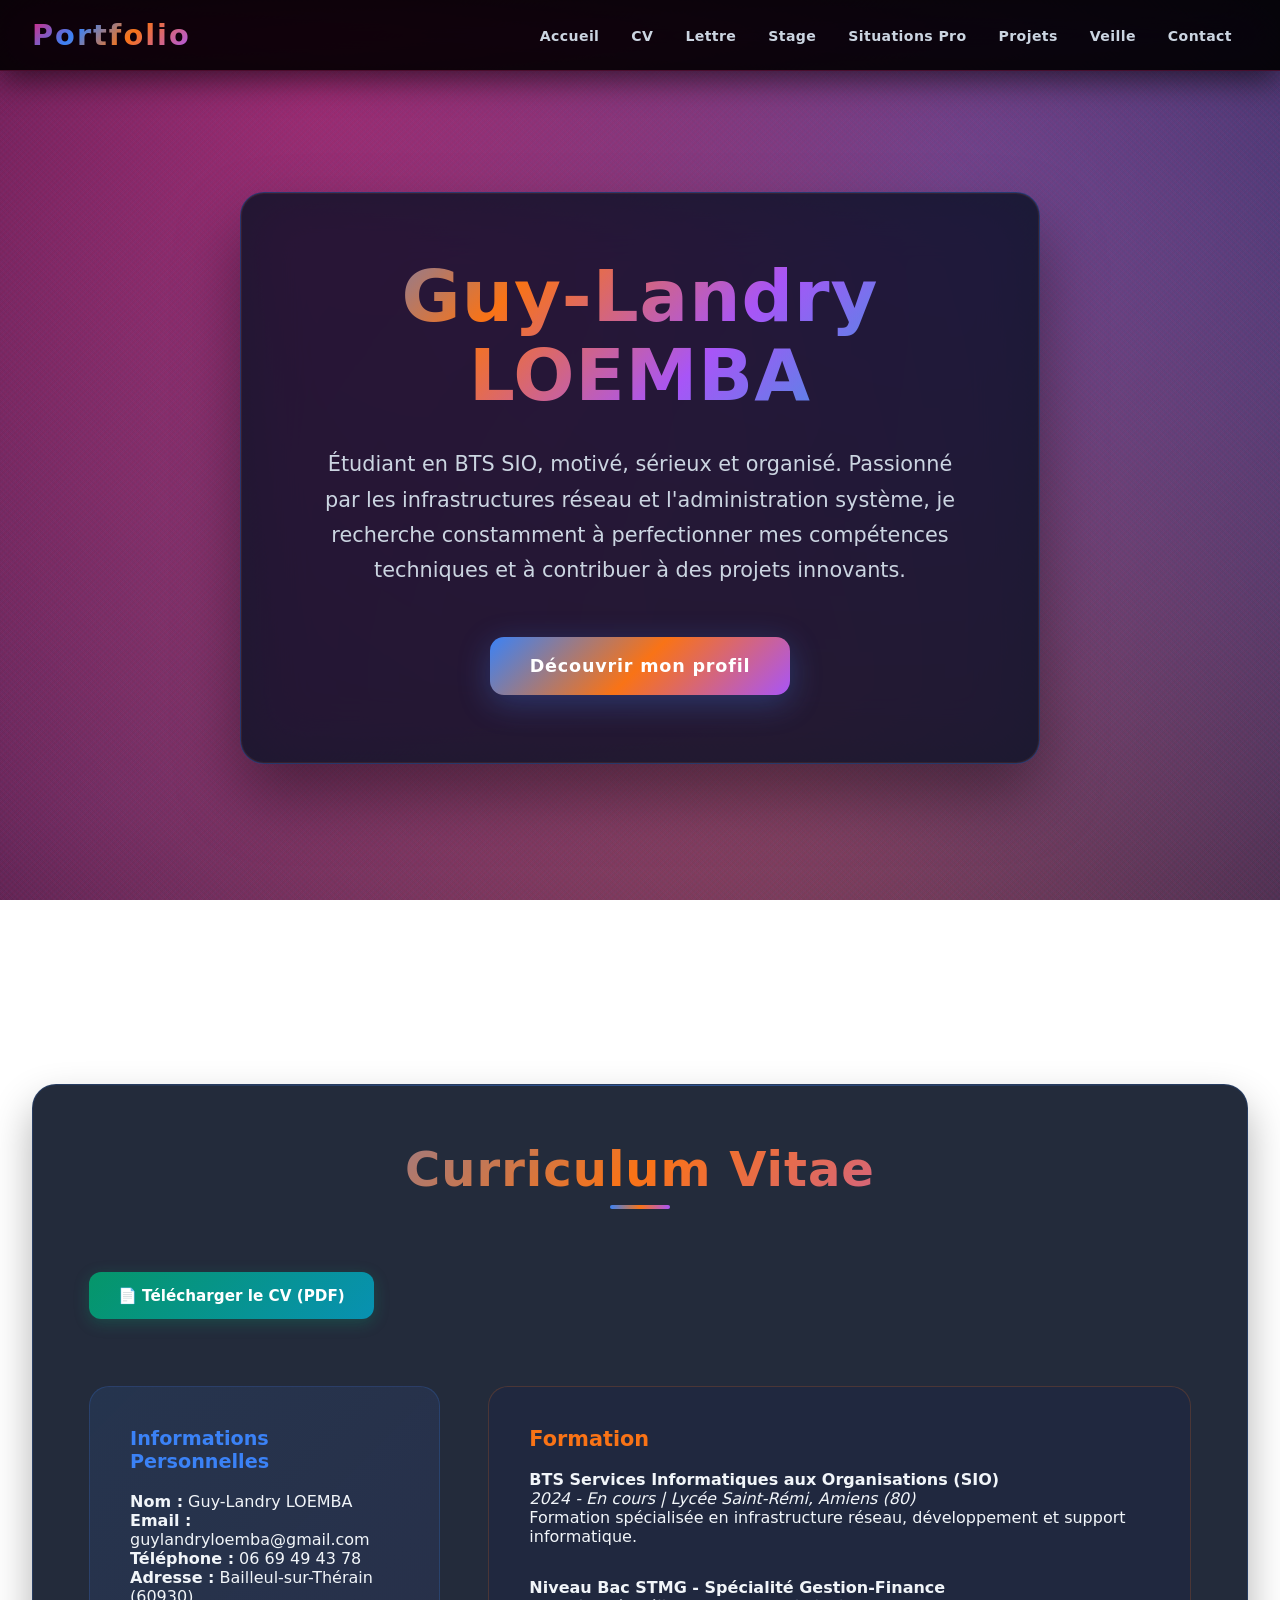
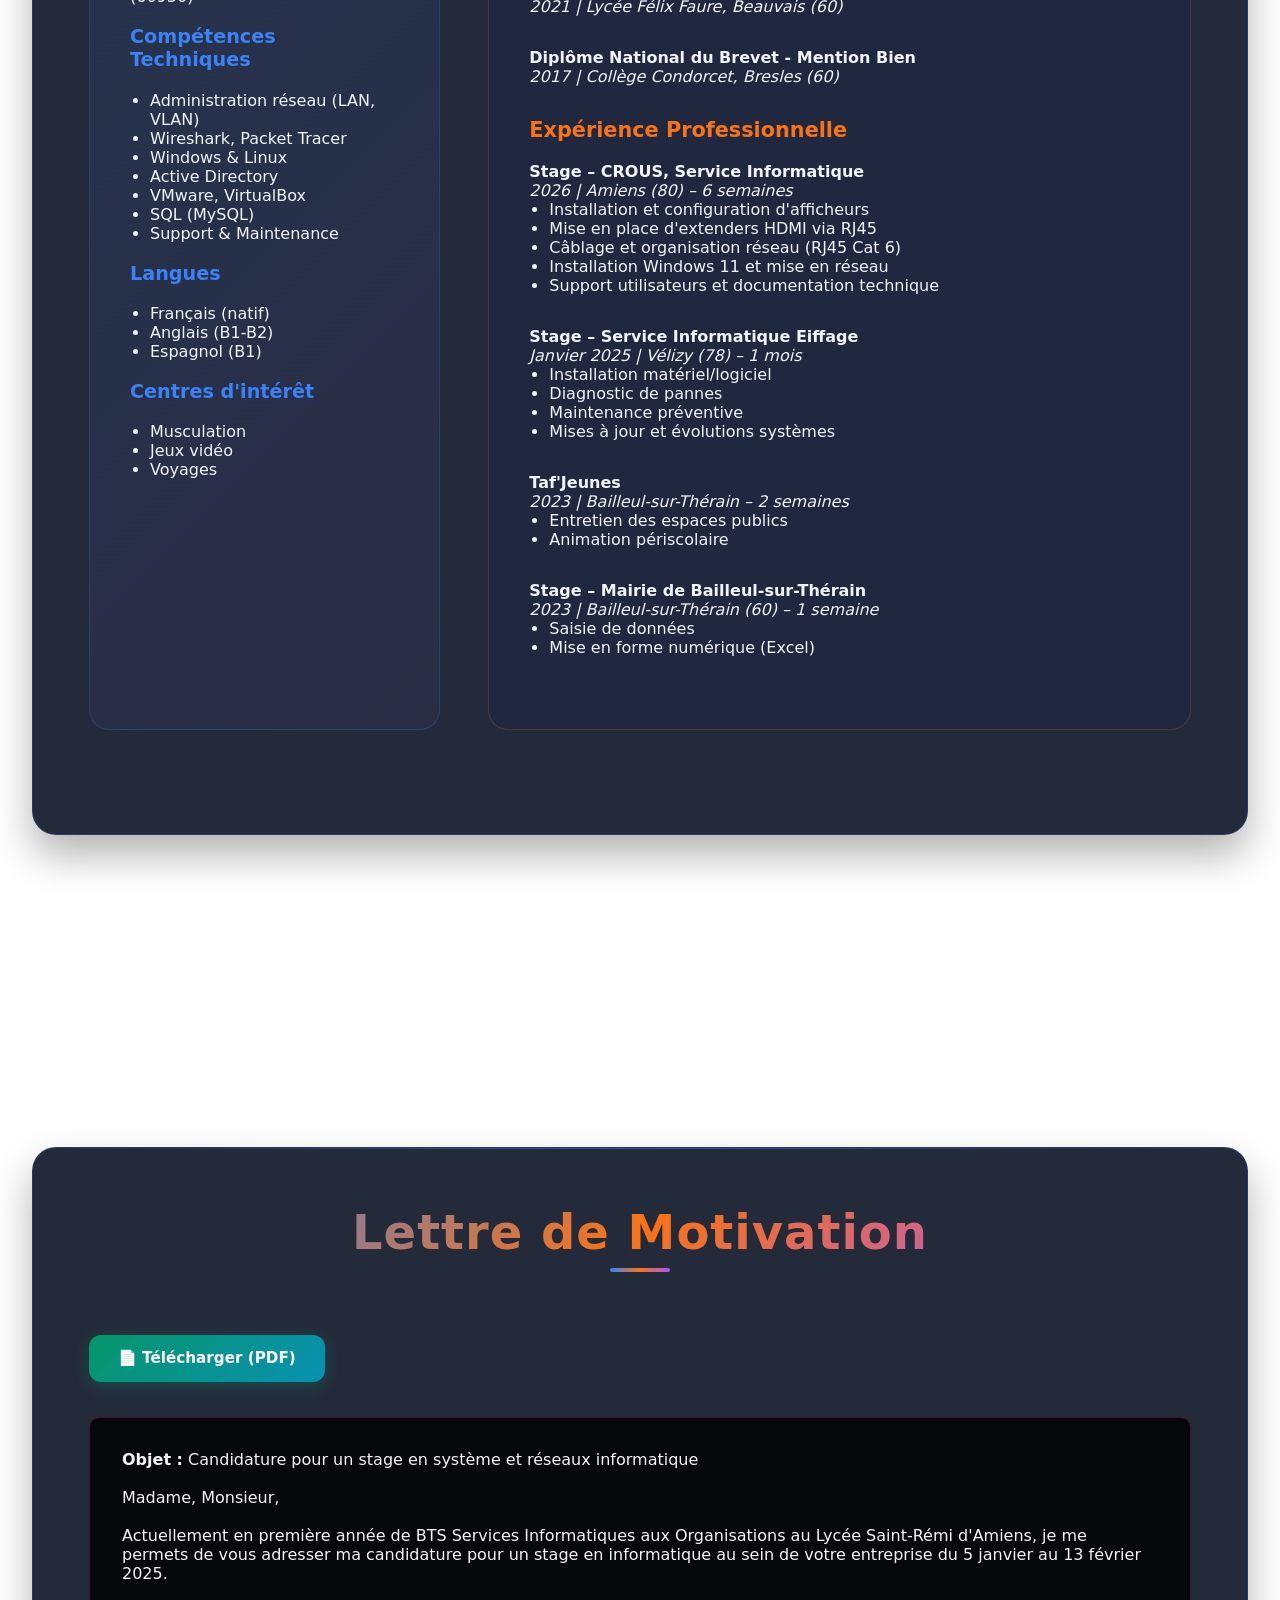
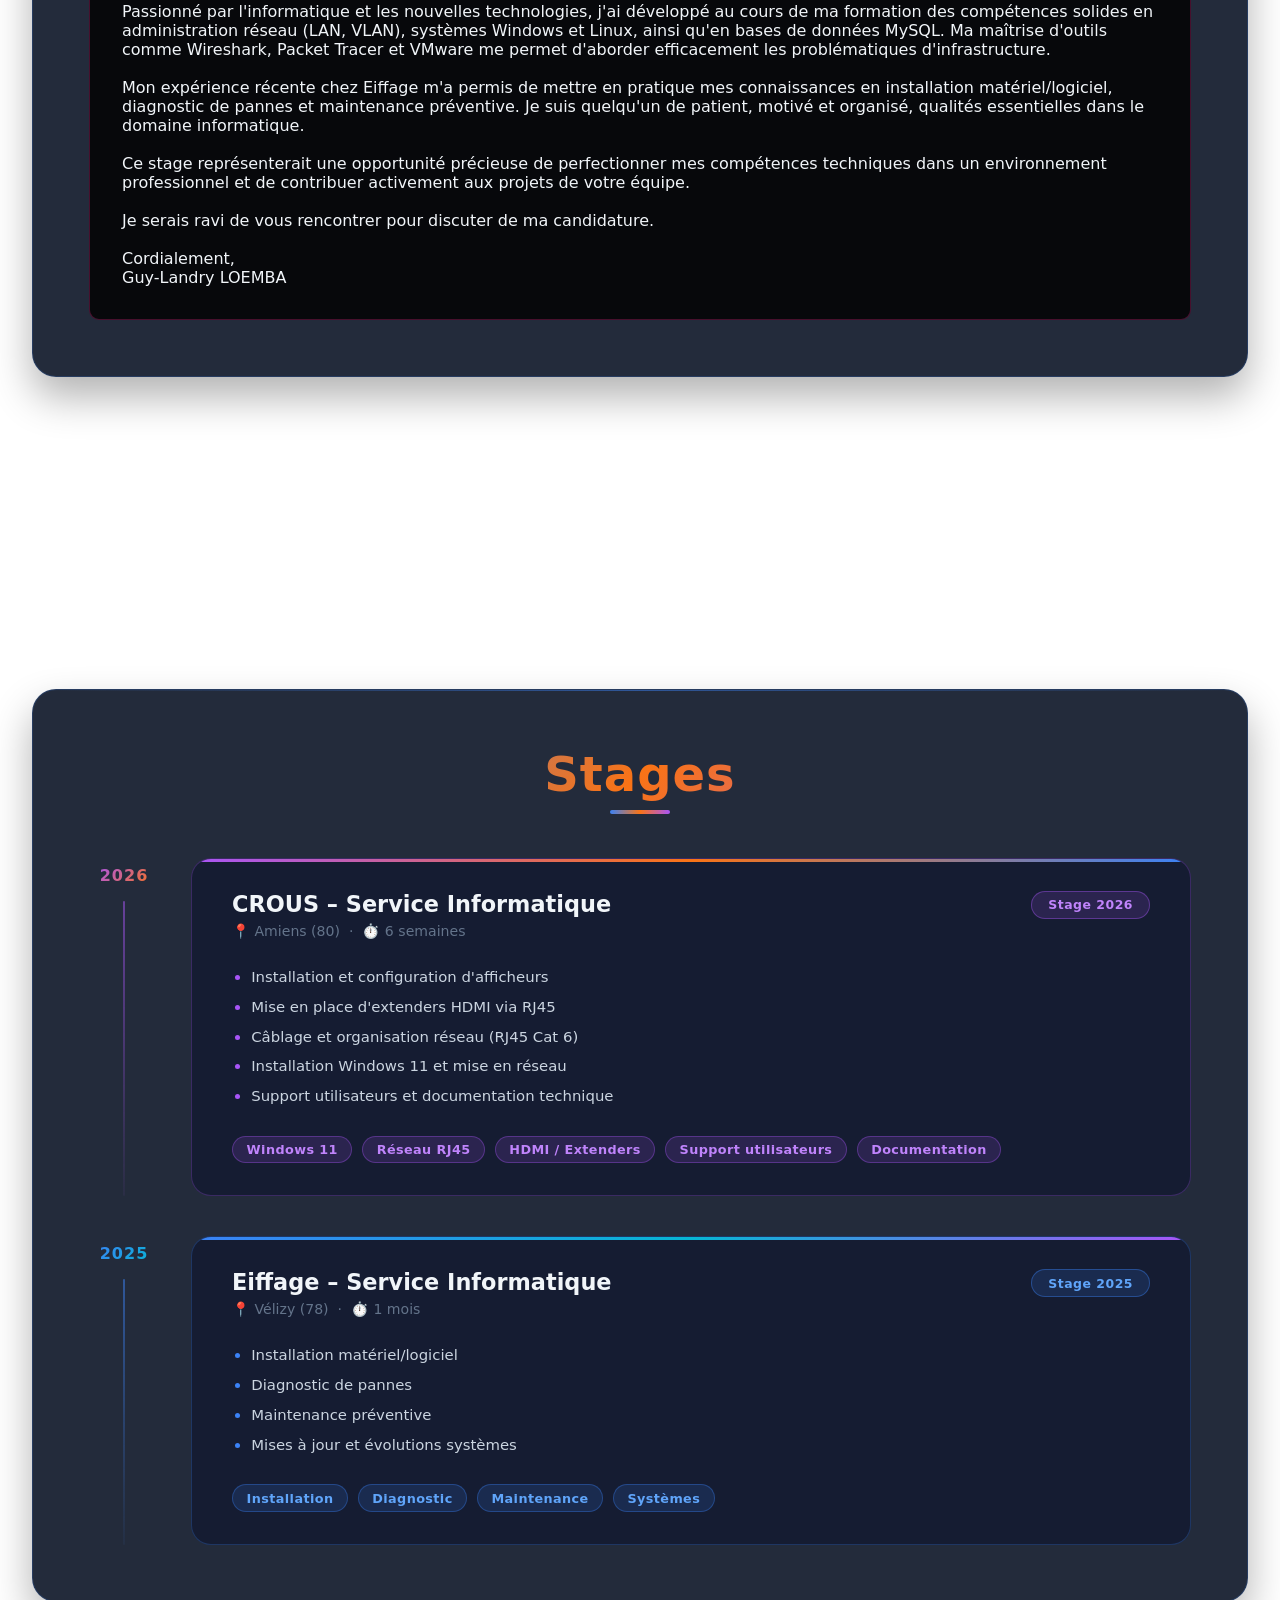
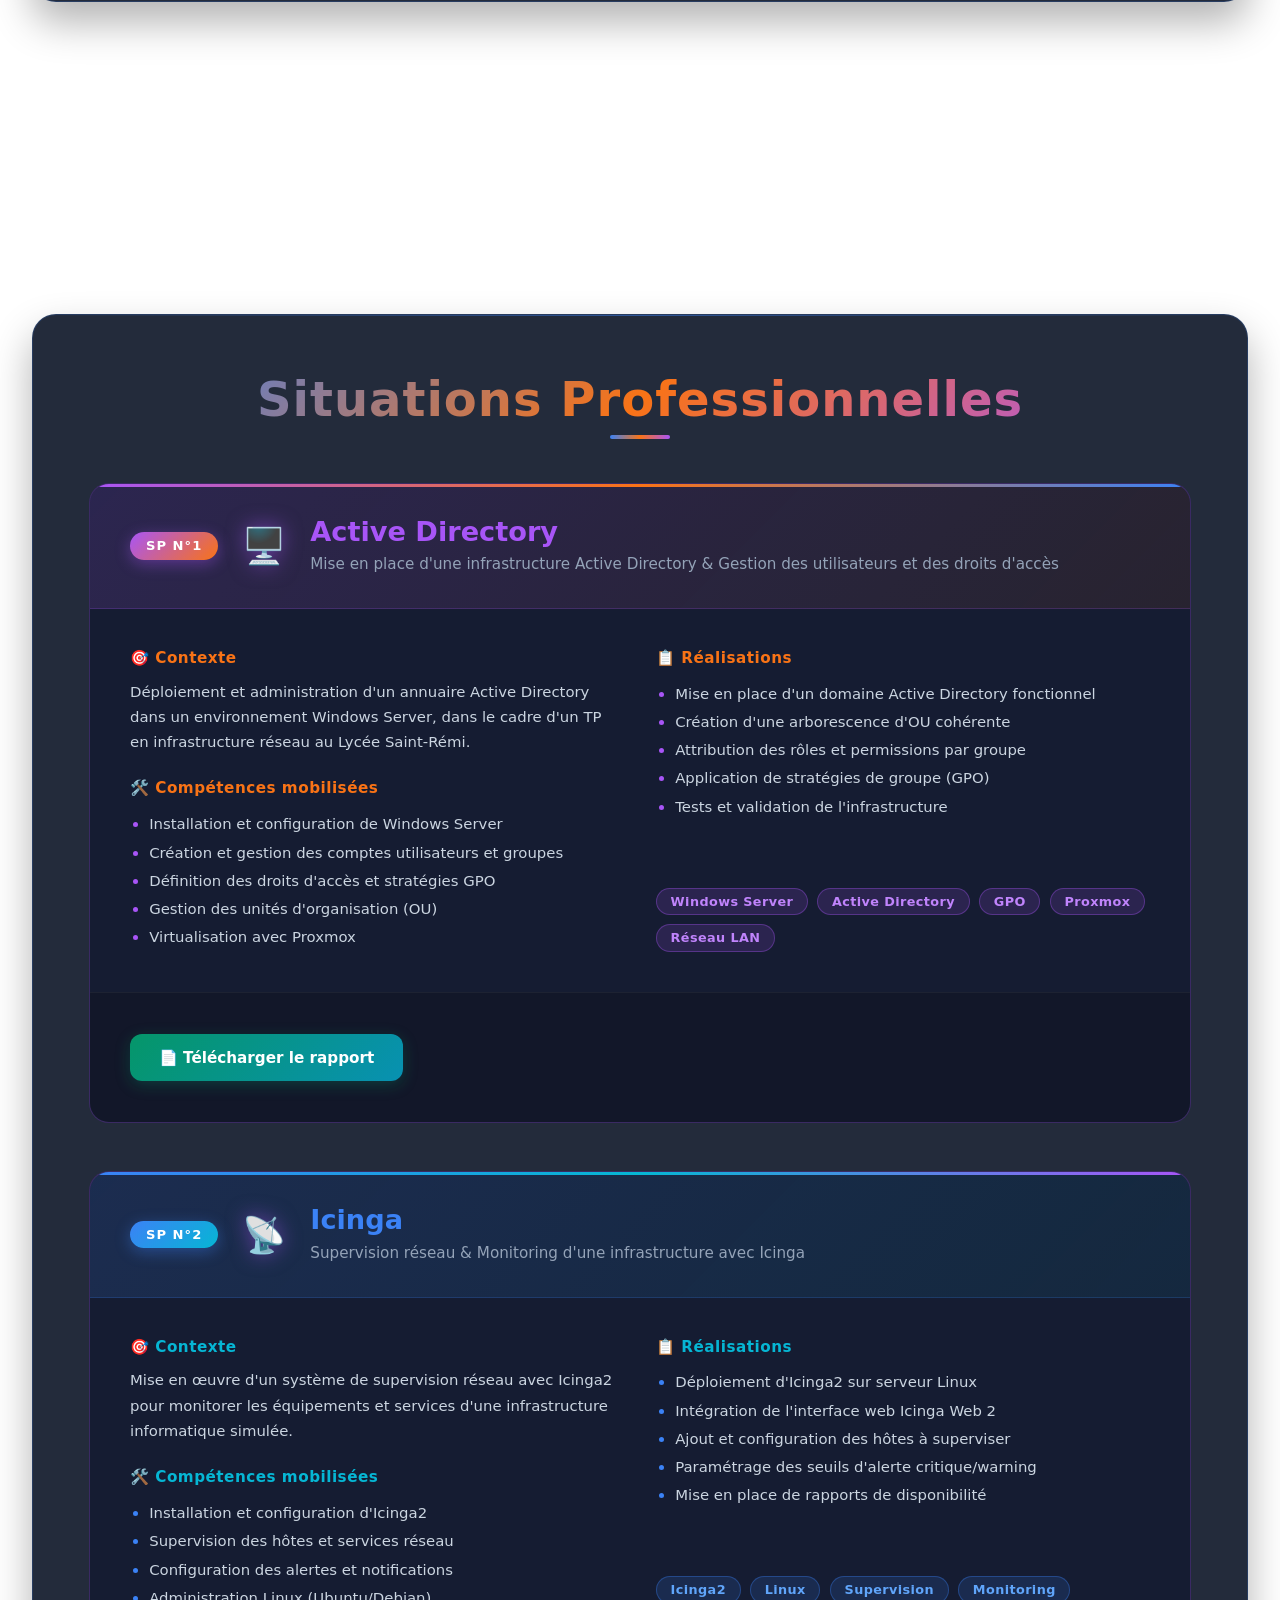
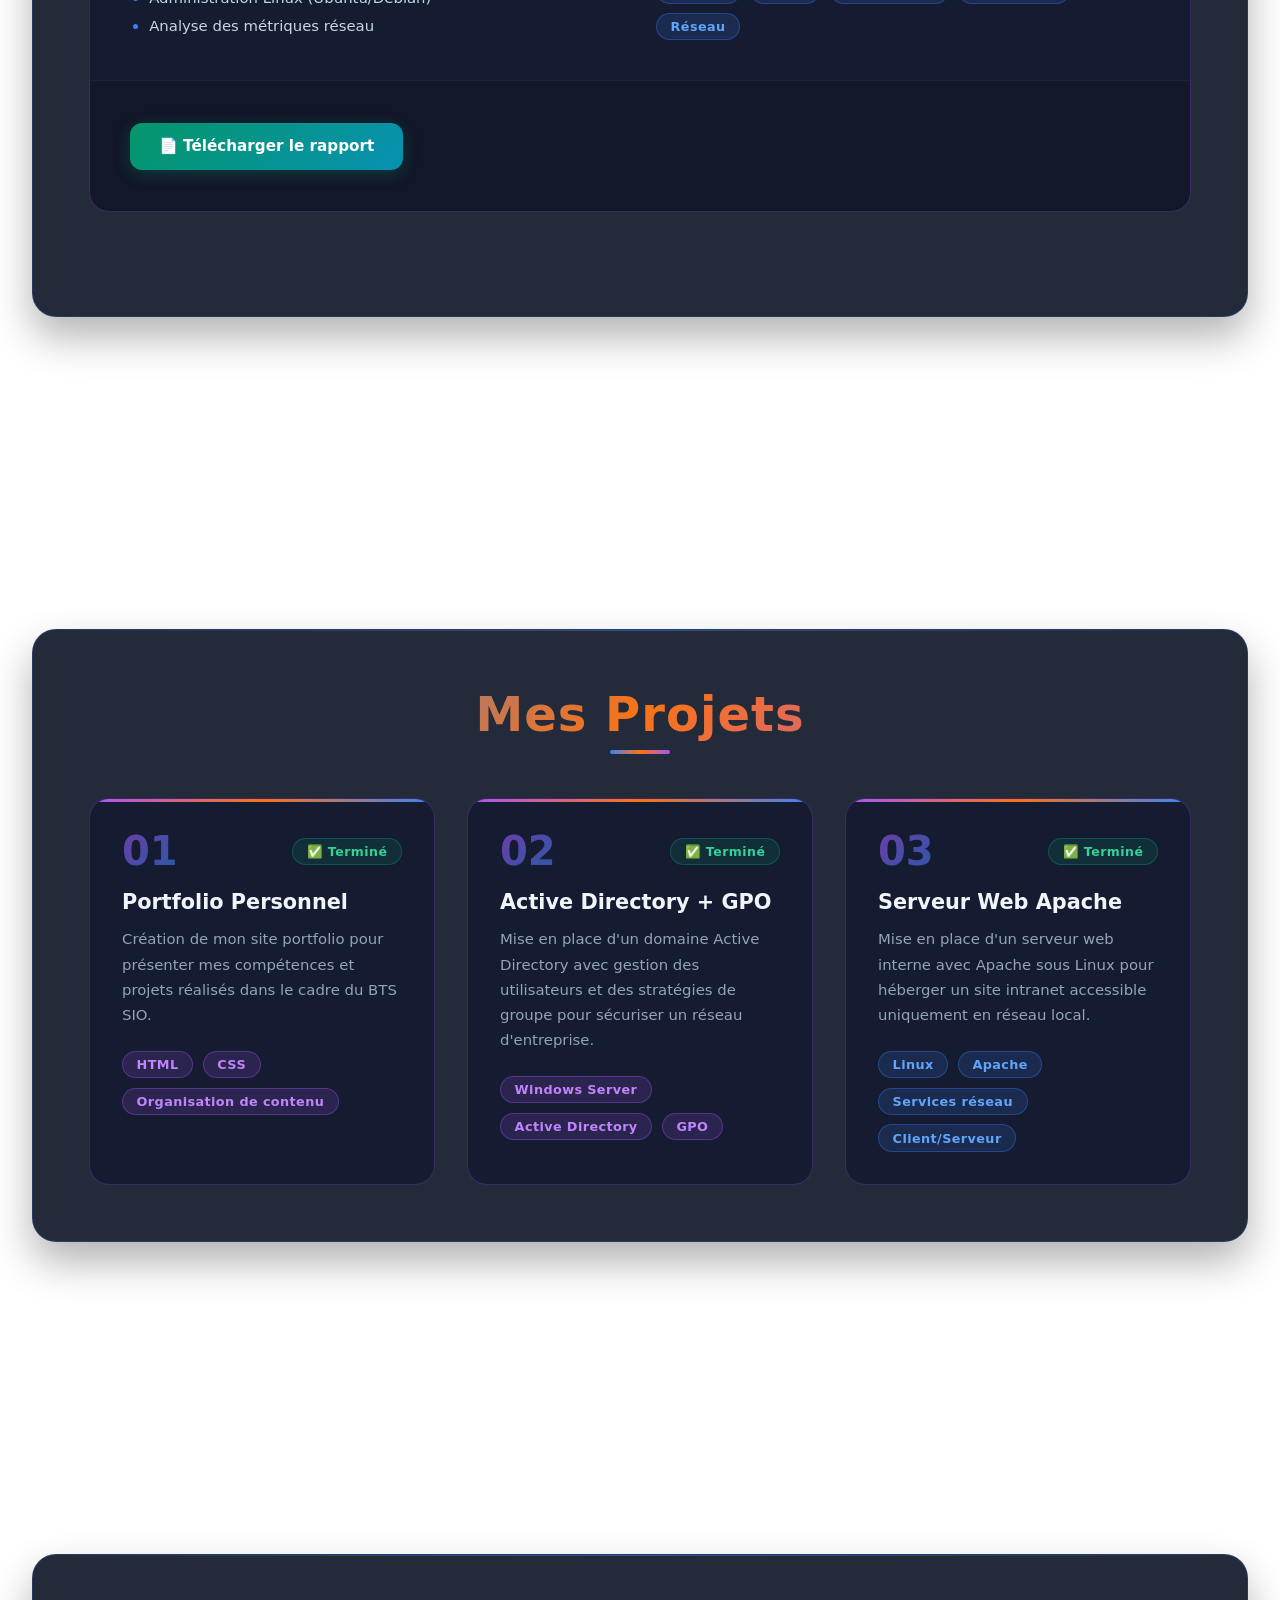
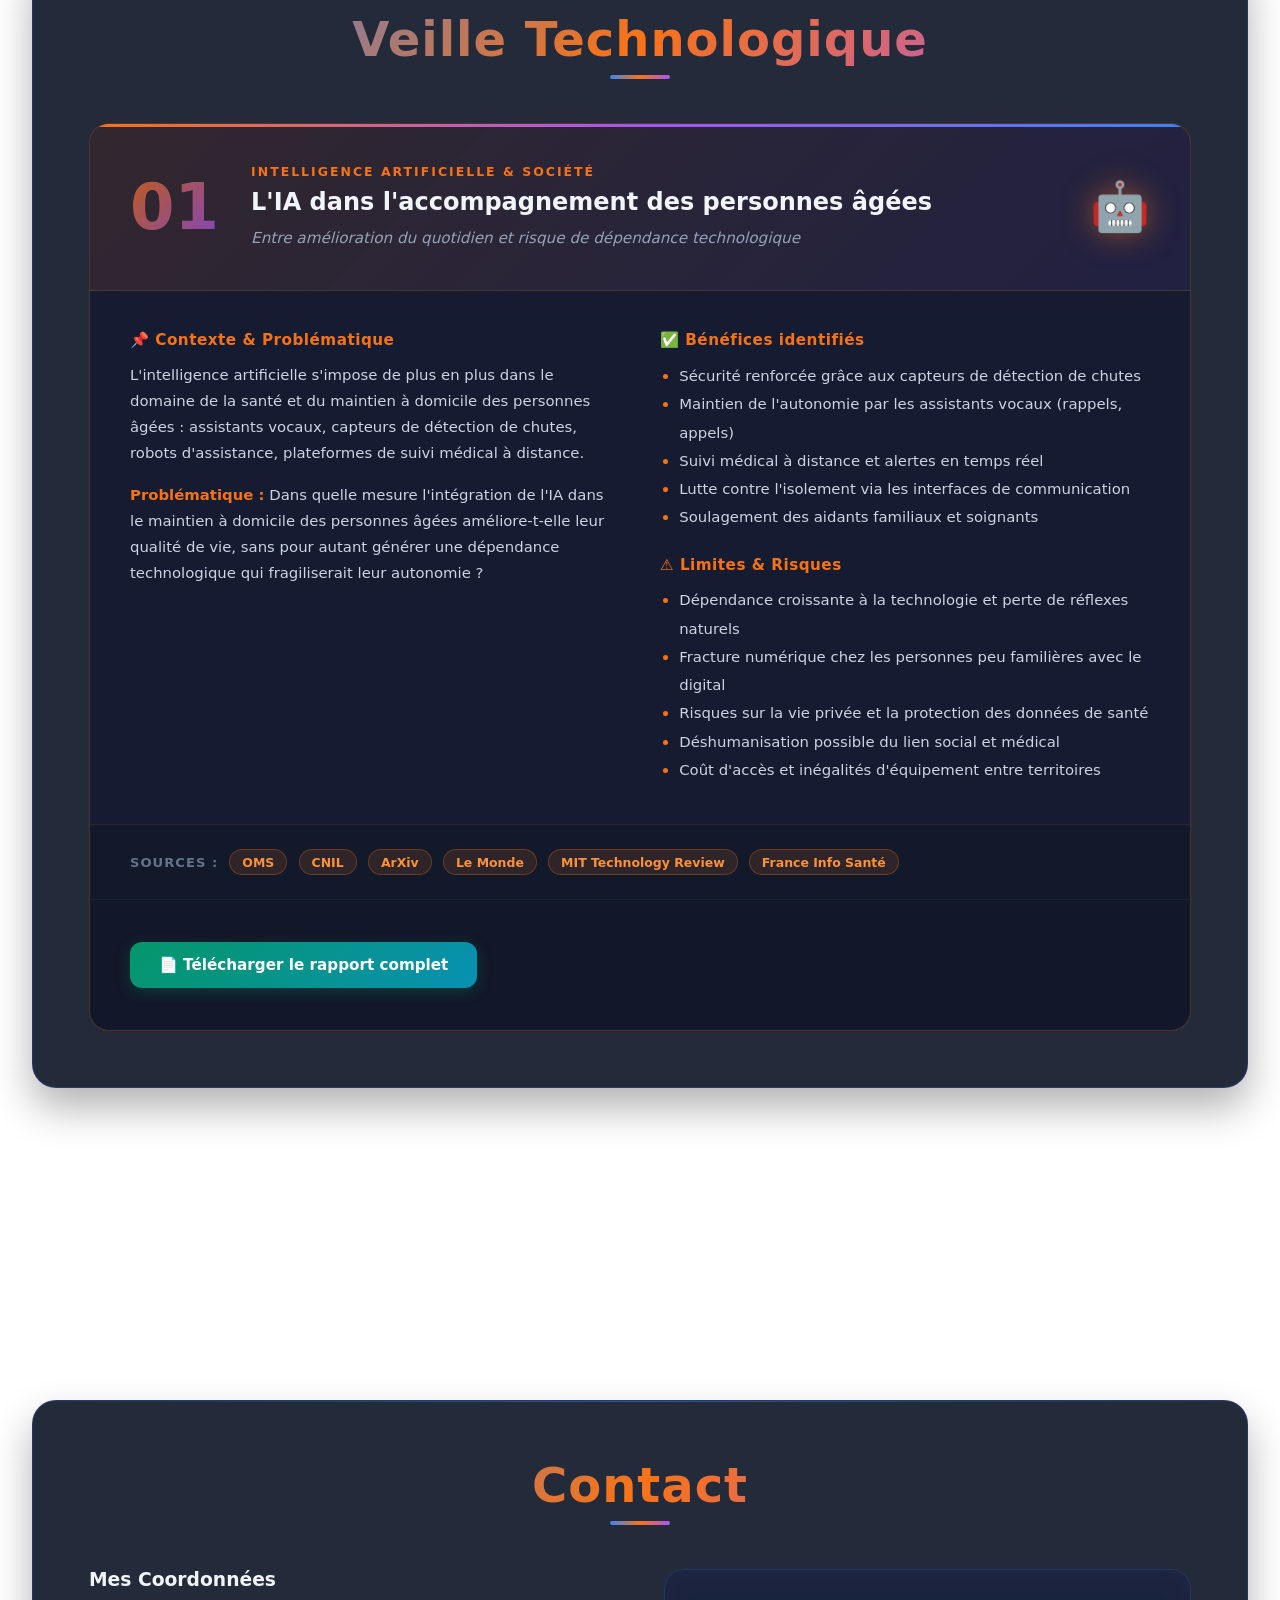
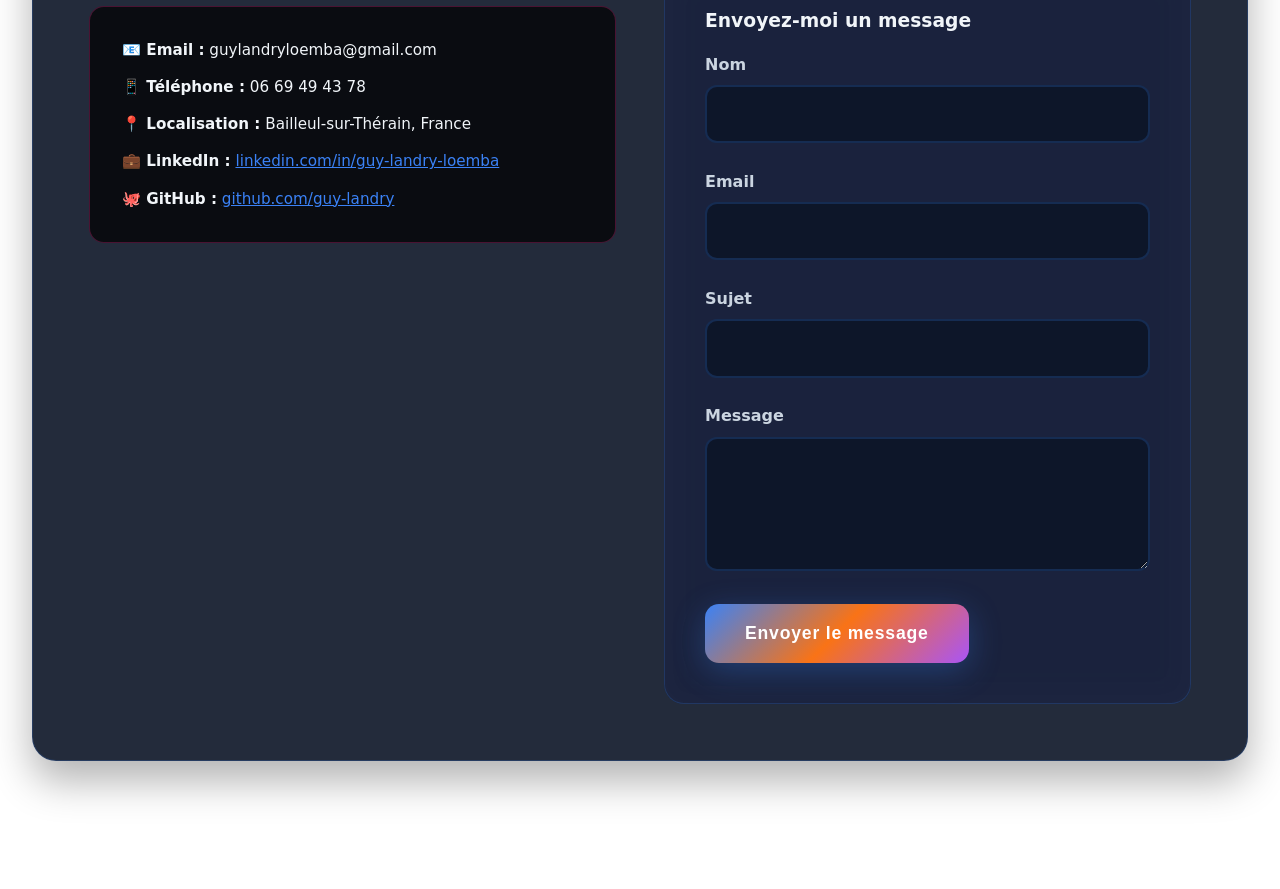
<file: index.html>
<!DOCTYPE html>
<html lang="fr">
<head>
   <meta charset="UTF-8">
   <meta name="viewport" content="width=device-width, initial-scale=1.0">
   <title>Portfolio - Guy-Landry LOEMBA</title>
   <link rel="stylesheet" href="portfolio.css">
</head>
<body>
   <div class="snowfall" id="snowfall"></div>

   <header>
       <nav>
           <div class="logo">Portfolio</div>
           <ul class="nav-links">
               <li><a href="#accueil">Accueil</a></li>
               <li><a href="#cv">CV</a></li>
               <li><a href="#lettre">Lettre</a></li>
               <li><a href="#stage">Stage</a></li>
               <li><a href="#situations">Situations Pro</a></li>
               <li><a href="#projets">Projets</a></li>
               <li><a href="#veille">Veille</a></li>
               <li><a href="#contact">Contact</a></li>
           </ul>
           <div class="mobile-menu" id="mobileMenuBtn">
               <span></span><span></span><span></span>
           </div>
       </nav>
       <ul class="nav-mobile" id="navMobile">
           <li><a href="#accueil">Accueil</a></li>
           <li><a href="#cv">CV</a></li>
           <li><a href="#lettre">Lettre</a></li>
           <li><a href="#stage">Stage</a></li>
           <li><a href="#situations">Situations Pro</a></li>
           <li><a href="#projets">Projets</a></li>
           <li><a href="#veille">Veille</a></li>
           <li><a href="#contact">Contact</a></li>
       </ul>
   </header>

   <!-- ACCUEIL -->
   <section id="accueil" class="section">
       <div class="container">
           <div class="hero-content">
               <h1 class="hero-title">Guy-Landry LOEMBA</h1>
               <p class="hero-subtitle">
                   Étudiant en BTS SIO, motivé, sérieux et organisé. Passionné par les infrastructures réseau
                   et l'administration système, je recherche constamment à perfectionner mes compétences techniques
                   et à contribuer à des projets innovants.
               </p>
               <a href="#cv" class="cta-button">Découvrir mon profil</a>
           </div>
       </div>
   </section>

   <!-- CV -->
   <section id="cv" class="section">
       <div class="container">
           <div class="content-section">
               <h2 class="section-title">Curriculum Vitae</h2>
               <a href="images_portfolio/cv Guy-Landry Loemba alternance.pdf" class="download-btn" target="_blank" rel="noopener">📄 Télécharger le CV (PDF)</a>
               <div class="cv-grid">
                   <div class="cv-sidebar">
                       <h3>Informations Personnelles</h3>
                       <p><strong>Nom :</strong> Guy-Landry LOEMBA</p>
                       <p><strong>Email :</strong> guylandryloemba@gmail.com</p>
                       <p><strong>Téléphone :</strong> 06 69 49 43 78</p>
                       <p><strong>Adresse :</strong> Bailleul-sur-Thérain (60930)</p>
                       <br>
                       <h3>Compétences Techniques</h3>
                       <ul style="padding-left:20px">
                           <li>Administration réseau (LAN, VLAN)</li>
                           <li>Wireshark, Packet Tracer</li>
                           <li>Windows & Linux</li>
                           <li>Active Directory</li>
                           <li>VMware, VirtualBox</li>
                           <li>SQL (MySQL)</li>
                           <li>Support & Maintenance</li>
                       </ul>
                       <br>
                       <h3>Langues</h3>
                       <ul style="padding-left:20px">
                           <li>Français (natif)</li>
                           <li>Anglais (B1-B2)</li>
                           <li>Espagnol (B1)</li>
                       </ul>
                       <br>
                       <h3>Centres d'intérêt</h3>
                       <ul style="padding-left:20px">
                           <li>Musculation</li>
                           <li>Jeux vidéo</li>
                           <li>Voyages</li>
                       </ul>
                   </div>
                   <div class="cv-main">
                       <h3>Formation</h3>
                       <div style="margin-bottom:2rem">
                           <h4>BTS Services Informatiques aux Organisations (SIO)</h4>
                           <p><em>2024 - En cours | Lycée Saint-Rémi, Amiens (80)</em></p>
                           <p>Formation spécialisée en infrastructure réseau, développement et support informatique.</p>
                       </div>
                       <div style="margin-bottom:2rem">
                           <h4>Niveau Bac STMG - Spécialité Gestion-Finance</h4>
                           <p><em>2021 | Lycée Félix Faure, Beauvais (60)</em></p>
                       </div>
                       <div style="margin-bottom:2rem">
                           <h4>Diplôme National du Brevet - Mention Bien</h4>
                           <p><em>2017 | Collège Condorcet, Bresles (60)</em></p>
                       </div>
                       <h3>Expérience Professionnelle</h3>
                       <div style="margin-bottom:2rem">
                           <h4>Stage – CROUS, Service Informatique</h4>
                           <p><em>2026 | Amiens (80) – 6 semaines</em></p>
                           <ul style="padding-left:20px">
                               <li>Installation et configuration d'afficheurs</li>
                               <li>Mise en place d'extenders HDMI via RJ45</li>
                               <li>Câblage et organisation réseau (RJ45 Cat 6)</li>
                               <li>Installation Windows 11 et mise en réseau</li>
                               <li>Support utilisateurs et documentation technique</li>
                           </ul>
                       </div>
                       <div style="margin-bottom:2rem">
                           <h4>Stage – Service Informatique Eiffage</h4>
                           <p><em>Janvier 2025 | Vélizy (78) – 1 mois</em></p>
                           <ul style="padding-left:20px">
                               <li>Installation matériel/logiciel</li>
                               <li>Diagnostic de pannes</li>
                               <li>Maintenance préventive</li>
                               <li>Mises à jour et évolutions systèmes</li>
                           </ul>
                       </div>
                       <div style="margin-bottom:2rem">
                           <h4>Taf'Jeunes</h4>
                           <p><em>2023 | Bailleul-sur-Thérain – 2 semaines</em></p>
                           <ul style="padding-left:20px">
                               <li>Entretien des espaces publics</li>
                               <li>Animation périscolaire</li>
                           </ul>
                       </div>
                       <div style="margin-bottom:2rem">
                           <h4>Stage – Mairie de Bailleul-sur-Thérain</h4>
                           <p><em>2023 | Bailleul-sur-Thérain (60) – 1 semaine</em></p>
                           <ul style="padding-left:20px">
                               <li>Saisie de données</li>
                               <li>Mise en forme numérique (Excel)</li>
                           </ul>
                       </div>
                   </div>
               </div>
           </div>
       </div>
   </section>

   <!-- LETTRE -->
   <section id="lettre" class="section">
       <div class="container">
           <div class="content-section">
               <h2 class="section-title">Lettre de Motivation</h2>
               <a href="images_portfolio/Lettre de motivation Guy-landry Alternance.pdf" class="download-btn" target="_blank" rel="noopener">📄 Télécharger (PDF)</a>
               <div style="background:rgba(0,0,0,0.8);color:#f1f5f9;padding:2rem;border-radius:10px;margin-top:1rem;border:1px solid rgba(220,38,127,0.3);">
                   <p><strong>Objet :</strong> Candidature pour un stage en système et réseaux informatique</p><br>
                   <p>Madame, Monsieur,</p><br>
                   <p>Actuellement en première année de BTS Services Informatiques aux Organisations au Lycée Saint-Rémi d'Amiens, je me permets de vous adresser ma candidature pour un stage en informatique au sein de votre entreprise du 5 janvier au 13 février 2025.</p><br>
                   <p>Passionné par l'informatique et les nouvelles technologies, j'ai développé au cours de ma formation des compétences solides en administration réseau (LAN, VLAN), systèmes Windows et Linux, ainsi qu'en bases de données MySQL. Ma maîtrise d'outils comme Wireshark, Packet Tracer et VMware me permet d'aborder efficacement les problématiques d'infrastructure.</p><br>
                   <p>Mon expérience récente chez Eiffage m'a permis de mettre en pratique mes connaissances en installation matériel/logiciel, diagnostic de pannes et maintenance préventive. Je suis quelqu'un de patient, motivé et organisé, qualités essentielles dans le domaine informatique.</p><br>
                   <p>Ce stage représenterait une opportunité précieuse de perfectionner mes compétences techniques dans un environnement professionnel et de contribuer activement aux projets de votre équipe.</p><br>
                   <p>Je serais ravi de vous rencontrer pour discuter de ma candidature.</p><br>
                   <p>Cordialement,<br>Guy-Landry LOEMBA</p>
               </div>
           </div>
       </div>
   </section>

   <!-- STAGE -->
   <section id="stage" class="section">
       <div class="container">
           <div class="content-section">
               <h2 class="section-title">Stages</h2>
               <div class="stage-timeline">

                   <div class="stage-card">
                       <div class="stage-side">
                           <div class="stage-year">2026</div>
                           <div class="stage-line"></div>
                       </div>
                       <div class="stage-body">
                           <div class="stage-header">
                               <div>
                                   <h3 class="stage-title">CROUS – Service Informatique</h3>
                                   <p class="stage-meta">📍 Amiens (80) &nbsp;·&nbsp; ⏱️ 6 semaines</p>
                               </div>
                               <span class="stage-badge stage-badge--purple">Stage 2026</span>
                           </div>
                           <ul class="stage-list">
                               <li>Installation et configuration d'afficheurs</li>
                               <li>Mise en place d'extenders HDMI via RJ45</li>
                               <li>Câblage et organisation réseau (RJ45 Cat 6)</li>
                               <li>Installation Windows 11 et mise en réseau</li>
                               <li>Support utilisateurs et documentation technique</li>
                           </ul>
                           <div class="stage-tags">
                               <span class="tag">Windows 11</span>
                               <span class="tag">Réseau RJ45</span>
                               <span class="tag">HDMI / Extenders</span>
                               <span class="tag">Support utilisateurs</span>
                               <span class="tag">Documentation</span>
                           </div>
                       </div>
                   </div>

                   <div class="stage-card">
                       <div class="stage-side">
                           <div class="stage-year stage-year--blue">2025</div>
                           <div class="stage-line stage-line--blue"></div>
                       </div>
                       <div class="stage-body stage-body--blue">
                           <div class="stage-header">
                               <div>
                                   <h3 class="stage-title">Eiffage – Service Informatique</h3>
                                   <p class="stage-meta">📍 Vélizy (78) &nbsp;·&nbsp; ⏱️ 1 mois</p>
                               </div>
                               <span class="stage-badge stage-badge--blue">Stage 2025</span>
                           </div>
                           <ul class="stage-list">
                               <li>Installation matériel/logiciel</li>
                               <li>Diagnostic de pannes</li>
                               <li>Maintenance préventive</li>
                               <li>Mises à jour et évolutions systèmes</li>
                           </ul>
                           <div class="stage-tags">
                               <span class="tag tag--blue">Installation</span>
                               <span class="tag tag--blue">Diagnostic</span>
                               <span class="tag tag--blue">Maintenance</span>
                               <span class="tag tag--blue">Systèmes</span>
                           </div>
                       </div>
                   </div>

               </div>
           </div>
       </div>
   </section>

   <!-- SITUATIONS PROFESSIONNELLES -->
   <section id="situations" class="section">
       <div class="container">
           <div class="content-section">
               <h2 class="section-title">Situations Professionnelles</h2>

               <div class="sp-card" id="sp1">
                   <div class="sp-header">
                       <div class="sp-badge">SP N°1</div>
                       <div class="sp-icon">🖥️</div>
                       <div class="sp-header-text">
                           <h3 class="sp-title">Active Directory</h3>
                           <p class="sp-subtitle">Mise en place d'une infrastructure Active Directory & Gestion des utilisateurs et des droits d'accès</p>
                       </div>
                   </div>
                   <div class="sp-body">
                       <div class="sp-col">
                           <div class="sp-block">
                               <h4>🎯 Contexte</h4>
                               <p>Déploiement et administration d'un annuaire Active Directory dans un environnement Windows Server, dans le cadre d'un TP en infrastructure réseau au Lycée Saint-Rémi.</p>
                           </div>
                           <div class="sp-block">
                               <h4>🛠️ Compétences mobilisées</h4>
                               <ul>
                                   <li>Installation et configuration de Windows Server</li>
                                   <li>Création et gestion des comptes utilisateurs et groupes</li>
                                   <li>Définition des droits d'accès et stratégies GPO</li>
                                   <li>Gestion des unités d'organisation (OU)</li>
                                   <li>Virtualisation avec Proxmox</li>
                               </ul>
                           </div>
                       </div>
                       <div class="sp-col">
                           <div class="sp-block">
                               <h4>📋 Réalisations</h4>
                               <ul>
                                   <li>Mise en place d'un domaine Active Directory fonctionnel</li>
                                   <li>Création d'une arborescence d'OU cohérente</li>
                                   <li>Attribution des rôles et permissions par groupe</li>
                                   <li>Application de stratégies de groupe (GPO)</li>
                                   <li>Tests et validation de l'infrastructure</li>
                               </ul>
                           </div>
                           <div class="sp-tags">
                               <span class="tag">Windows Server</span>
                               <span class="tag">Active Directory</span>
                               <span class="tag">GPO</span>
                               <span class="tag">Proxmox</span>
                               <span class="tag">Réseau LAN</span>
                           </div>
                       </div>
                   </div>
                   <div class="sp-footer">
                       <a href="#" class="download-btn" target="_blank" rel="noopener">📄 Télécharger le rapport</a>
                   </div>
               </div>

               <div class="sp-card sp-card--blue" id="sp2">
                   <div class="sp-header sp-header--blue">
                       <div class="sp-badge sp-badge--blue">SP N°2</div>
                       <div class="sp-icon">📡</div>
                       <div class="sp-header-text">
                           <h3 class="sp-title sp-title--blue">Icinga</h3>
                           <p class="sp-subtitle">Supervision réseau & Monitoring d'une infrastructure avec Icinga</p>
                       </div>
                   </div>
                   <div class="sp-body">
                       <div class="sp-col">
                           <div class="sp-block sp-block--blue">
                               <h4>🎯 Contexte</h4>
                               <p>Mise en œuvre d'un système de supervision réseau avec Icinga2 pour monitorer les équipements et services d'une infrastructure informatique simulée.</p>
                           </div>
                           <div class="sp-block sp-block--blue">
                               <h4>🛠️ Compétences mobilisées</h4>
                               <ul>
                                   <li>Installation et configuration d'Icinga2</li>
                                   <li>Supervision des hôtes et services réseau</li>
                                   <li>Configuration des alertes et notifications</li>
                                   <li>Administration Linux (Ubuntu/Debian)</li>
                                   <li>Analyse des métriques réseau</li>
                               </ul>
                           </div>
                       </div>
                       <div class="sp-col">
                           <div class="sp-block sp-block--blue">
                               <h4>📋 Réalisations</h4>
                               <ul>
                                   <li>Déploiement d'Icinga2 sur serveur Linux</li>
                                   <li>Intégration de l'interface web Icinga Web 2</li>
                                   <li>Ajout et configuration des hôtes à superviser</li>
                                   <li>Paramétrage des seuils d'alerte critique/warning</li>
                                   <li>Mise en place de rapports de disponibilité</li>
                               </ul>
                           </div>
                           <div class="sp-tags">
                               <span class="tag tag--blue">Icinga2</span>
                               <span class="tag tag--blue">Linux</span>
                               <span class="tag tag--blue">Supervision</span>
                               <span class="tag tag--blue">Monitoring</span>
                               <span class="tag tag--blue">Réseau</span>
                           </div>
                       </div>
                   </div>
                   <div class="sp-footer">
                       <a href="#" class="download-btn" target="_blank" rel="noopener">📄 Télécharger le rapport</a>
                   </div>
               </div>

           </div>
       </div>
   </section>

   <!-- PROJETS -->
   <section id="projets" class="section">
       <div class="container">
           <div class="content-section">
               <h2 class="section-title">Mes Projets</h2>
               <div class="proj-grid">

                   <div class="proj-card">
                       <div class="proj-card-top">
                           <div class="proj-numero">01</div>
                           <span class="proj-status proj-status--done">✅ Terminé</span>
                       </div>
                       <h3 class="proj-title">Portfolio Personnel</h3>
                       <p class="proj-desc">Création de mon site portfolio pour présenter mes compétences et projets réalisés dans le cadre du BTS SIO.</p>
                       <div class="proj-tags">
                           <span class="tag">HTML</span>
                           <span class="tag">CSS</span>
                           <span class="tag">Organisation de contenu</span>
                       </div>
                   </div>

                   <div class="proj-card">
                       <div class="proj-card-top">
                           <div class="proj-numero">02</div>
                           <span class="proj-status proj-status--done">✅ Terminé</span>
                       </div>
                       <h3 class="proj-title">Active Directory + GPO</h3>
                       <p class="proj-desc">Mise en place d'un domaine Active Directory avec gestion des utilisateurs et des stratégies de groupe pour sécuriser un réseau d'entreprise.</p>
                       <div class="proj-tags">
                           <span class="tag">Windows Server</span>
                           <span class="tag">Active Directory</span>
                           <span class="tag">GPO</span>
                       </div>
                   </div>
                  
                  <div class="proj-card">
                       <div class="proj-card-top">
                           <div class="proj-numero">03</div>
                          <span class="proj-status proj-status--done">✅ Terminé</span>
                       </div>
                       <h3 class="proj-title">Serveur Web Apache</h3>
                       <p class="proj-desc">Mise en place d'un serveur web interne avec Apache sous Linux pour héberger un site intranet accessible uniquement en réseau local.</p>
                       <div class="proj-tags">
                           <span class="tag tag--blue">Linux</span>
                           <span class="tag tag--blue">Apache</span>
                           <span class="tag tag--blue">Services réseau</span>
                           <span class="tag tag--blue">Client/Serveur</span>
                       </div>
                   </div>

               </div>
           </div>
       </div>
   </section>

   <!-- VEILLE -->
   <section id="veille" class="section">
       <div class="container">
           <div class="content-section">
               <h2 class="section-title">Veille Technologique</h2>
               <div class="veille-card">
                   <div class="veille-header">
                       <div class="veille-number">01</div>
                       <div class="veille-header-content">
                           <div class="veille-label">Intelligence Artificielle & Société</div>
                           <h3 class="veille-title">L'IA dans l'accompagnement des personnes âgées</h3>
                           <p class="veille-problematique">Entre amélioration du quotidien et risque de dépendance technologique</p>
                       </div>
                       <div class="veille-icon">🤖</div>
                   </div>
                   <div class="veille-body">
                       <div class="veille-col">
                           <div class="veille-block">
                               <h4>📌 Contexte & Problématique</h4>
                               <p>L'intelligence artificielle s'impose de plus en plus dans le domaine de la santé et du maintien à domicile des personnes âgées : assistants vocaux, capteurs de détection de chutes, robots d'assistance, plateformes de suivi médical à distance.</p>
                               <p style="margin-top:1rem"><strong style="color:#f97316">Problématique :</strong> Dans quelle mesure l'intégration de l'IA dans le maintien à domicile des personnes âgées améliore-t-elle leur qualité de vie, sans pour autant générer une dépendance technologique qui fragiliserait leur autonomie ?</p>
                           </div>
                       </div>
                       <div class="veille-col">
                           <div class="veille-block">
                               <h4>✅ Bénéfices identifiés</h4>
                               <ul>
                                   <li>Sécurité renforcée grâce aux capteurs de détection de chutes</li>
                                   <li>Maintien de l'autonomie par les assistants vocaux (rappels, appels)</li>
                                   <li>Suivi médical à distance et alertes en temps réel</li>
                                   <li>Lutte contre l'isolement via les interfaces de communication</li>
                                   <li>Soulagement des aidants familiaux et soignants</li>
                               </ul>
                           </div>
                           <div class="veille-block">
                               <h4>⚠️ Limites & Risques</h4>
                               <ul>
                                   <li>Dépendance croissante à la technologie et perte de réflexes naturels</li>
                                   <li>Fracture numérique chez les personnes peu familières avec le digital</li>
                                   <li>Risques sur la vie privée et la protection des données de santé</li>
                                   <li>Déshumanisation possible du lien social et médical</li>
                                   <li>Coût d'accès et inégalités d'équipement entre territoires</li>
                               </ul>
                           </div>
                       </div>
                   </div>
                   <div class="veille-sources">
                       <span class="veille-source-label">Sources :</span>
                       <span class="veille-source-tag">OMS</span>
                       <span class="veille-source-tag">CNIL</span>
                       <span class="veille-source-tag">ArXiv</span>
                       <span class="veille-source-tag">Le Monde</span>
                       <span class="veille-source-tag">MIT Technology Review</span>
                       <span class="veille-source-tag">France Info Santé</span>
                   </div>
                   <div class="veille-footer">
                       <a href="#" class="download-btn" target="_blank" rel="noopener">📄 Télécharger le rapport complet</a>
                   </div>
               </div>
           </div>
       </div>
   </section>

   <!-- CONTACT -->
   <section id="contact" class="section">
       <div class="container">
           <div class="content-section">
               <h2 class="section-title">Contact</h2>
               <div class="contact-grid">
                   <div>
                       <h3 style="margin-bottom:1rem;color:#f1f5f9">Mes Coordonnées</h3>
                       <div class="contact-info-box">
                           <p><strong>📧 Email :</strong> guylandryloemba@gmail.com</p>
                           <p><strong>📱 Téléphone :</strong> 06 69 49 43 78</p>
                           <p><strong>📍 Localisation :</strong> Bailleul-sur-Thérain, France</p>
                           <p><strong>💼 LinkedIn :</strong> <a href="#" style="color:#3b82f6">linkedin.com/in/guy-landry-loemba</a></p>
                           <p><strong>🐙 GitHub :</strong> <a href="#" style="color:#3b82f6">github.com/guy-landry</a></p>
                       </div>
                   </div>
                   <div class="contact-form">
                       <h3 style="margin-bottom:1.5rem;color:#f1f5f9">Envoyez-moi un message</h3>
                       <form onsubmit="handleSubmit(event)">
                           <div class="form-group">
                               <label for="name">Nom</label>
                               <input type="text" id="name" name="name" required>
                           </div>
                           <div class="form-group">
                               <label for="email">Email</label>
                               <input type="email" id="email" name="email" required>
                           </div>
                           <div class="form-group">
                               <label for="subject">Sujet</label>
                               <input type="text" id="subject" name="subject" required>
                           </div>
                           <div class="form-group">
                               <label for="message">Message</label>
                               <textarea id="message" name="message" rows="5" required></textarea>
                           </div>
                           <button type="submit" class="cta-button">Envoyer le message</button>
                       </form>
                   </div>
               </div>
           </div>
       </div>
   </section>

   <script>
       function createSnowfall() {
           const snowfall = document.getElementById('snowfall');
           for (let i = 0; i < 50; i++) {
               const s = document.createElement('div');
               s.className = 'snowflake';
               s.innerHTML = '❄';
               s.style.left = Math.random() * 100 + '%';
               s.style.animationDuration = Math.random() * 3 + 2 + 's';
               s.style.animationDelay = Math.random() * 5 + 's';
               snowfall.appendChild(s);
           }
       }

       document.querySelectorAll('a[href^="#"]').forEach(anchor => {
           anchor.addEventListener('click', function(e) {
               const href = this.getAttribute('href');
               if (href === '#') return;
               e.preventDefault();
               const target = document.querySelector(href);
               if (target) {
                   target.scrollIntoView({ behavior: 'smooth', block: 'start' });
                   navMobile.classList.remove('nav-mobile--open');
               }
           });
       });

       const mobileMenuBtn = document.getElementById('mobileMenuBtn');
       const navMobile = document.getElementById('navMobile');
       mobileMenuBtn.addEventListener('click', () => {
           navMobile.classList.toggle('nav-mobile--open');
       });

       function handleSubmit(event) {
           event.preventDefault();
           alert('Message envoyé avec succès ! (Fonctionnalité à implémenter avec un vrai serveur)');
           event.target.reset();
       }

       function animateOnScroll() {
           const els = document.querySelectorAll('.content-section, .sp-card, .veille-card, .stage-body, .proj-card');
           const observer = new IntersectionObserver((entries) => {
               entries.forEach(entry => {
                   if (entry.isIntersecting) {
                       entry.target.style.animation = 'fadeInUp 0.6s ease forwards';
                       observer.unobserve(entry.target);
                   }
               });
           }, { threshold: 0.08 });
           els.forEach(el => observer.observe(el));
       }

       createSnowfall();
       animateOnScroll();
   </script>
</body>
</html>
</file>
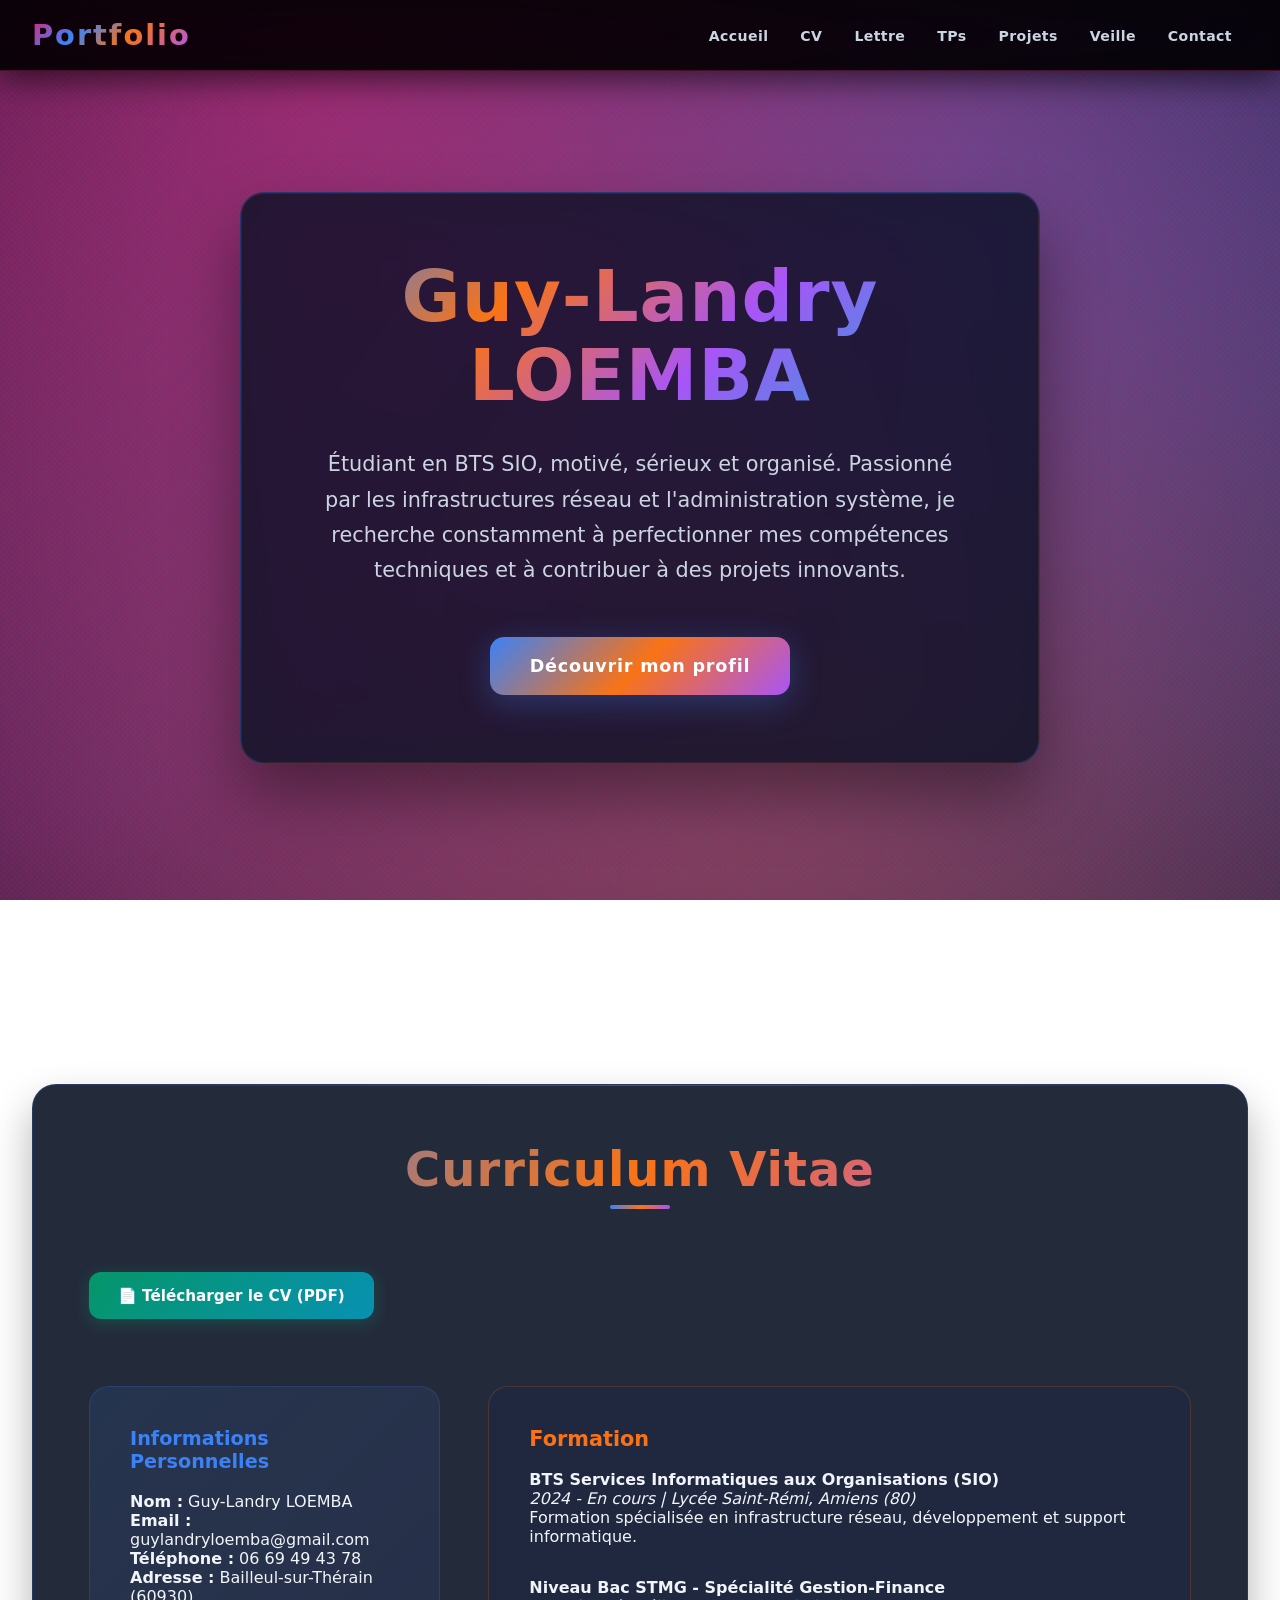
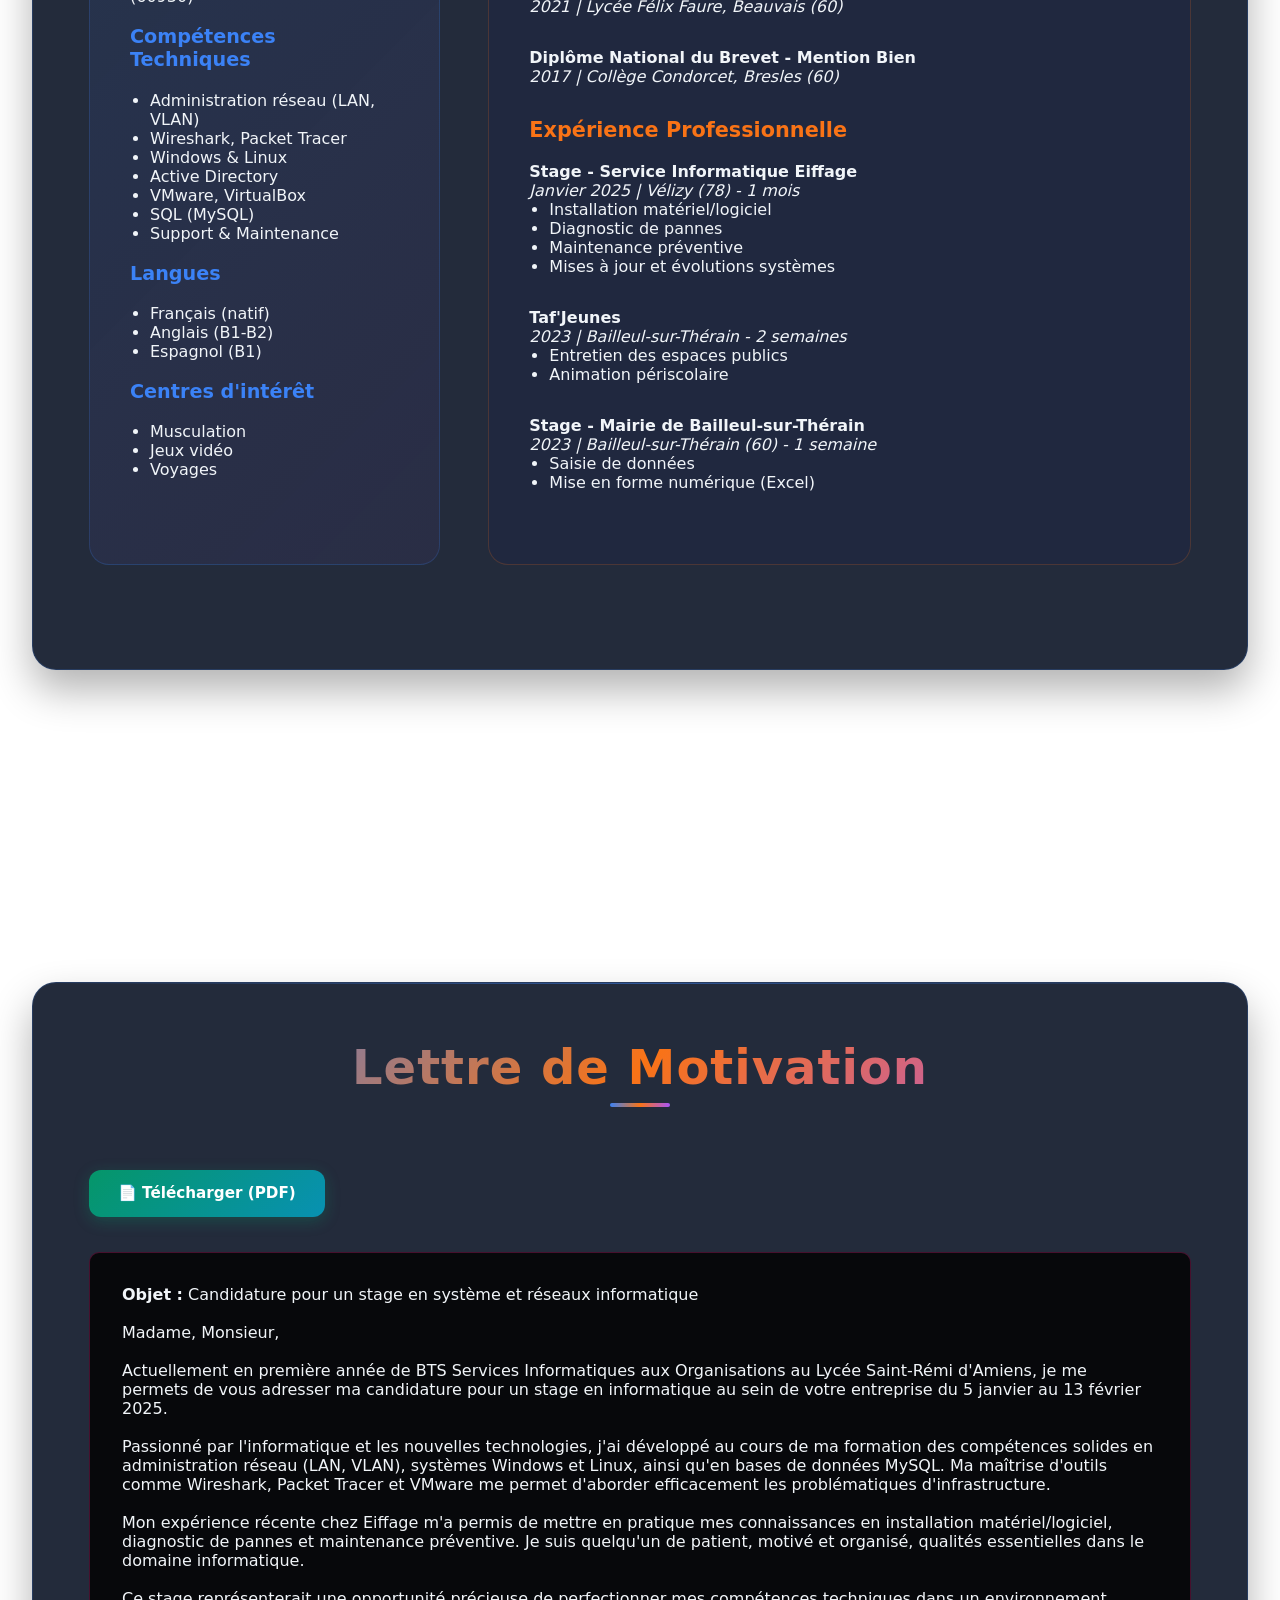
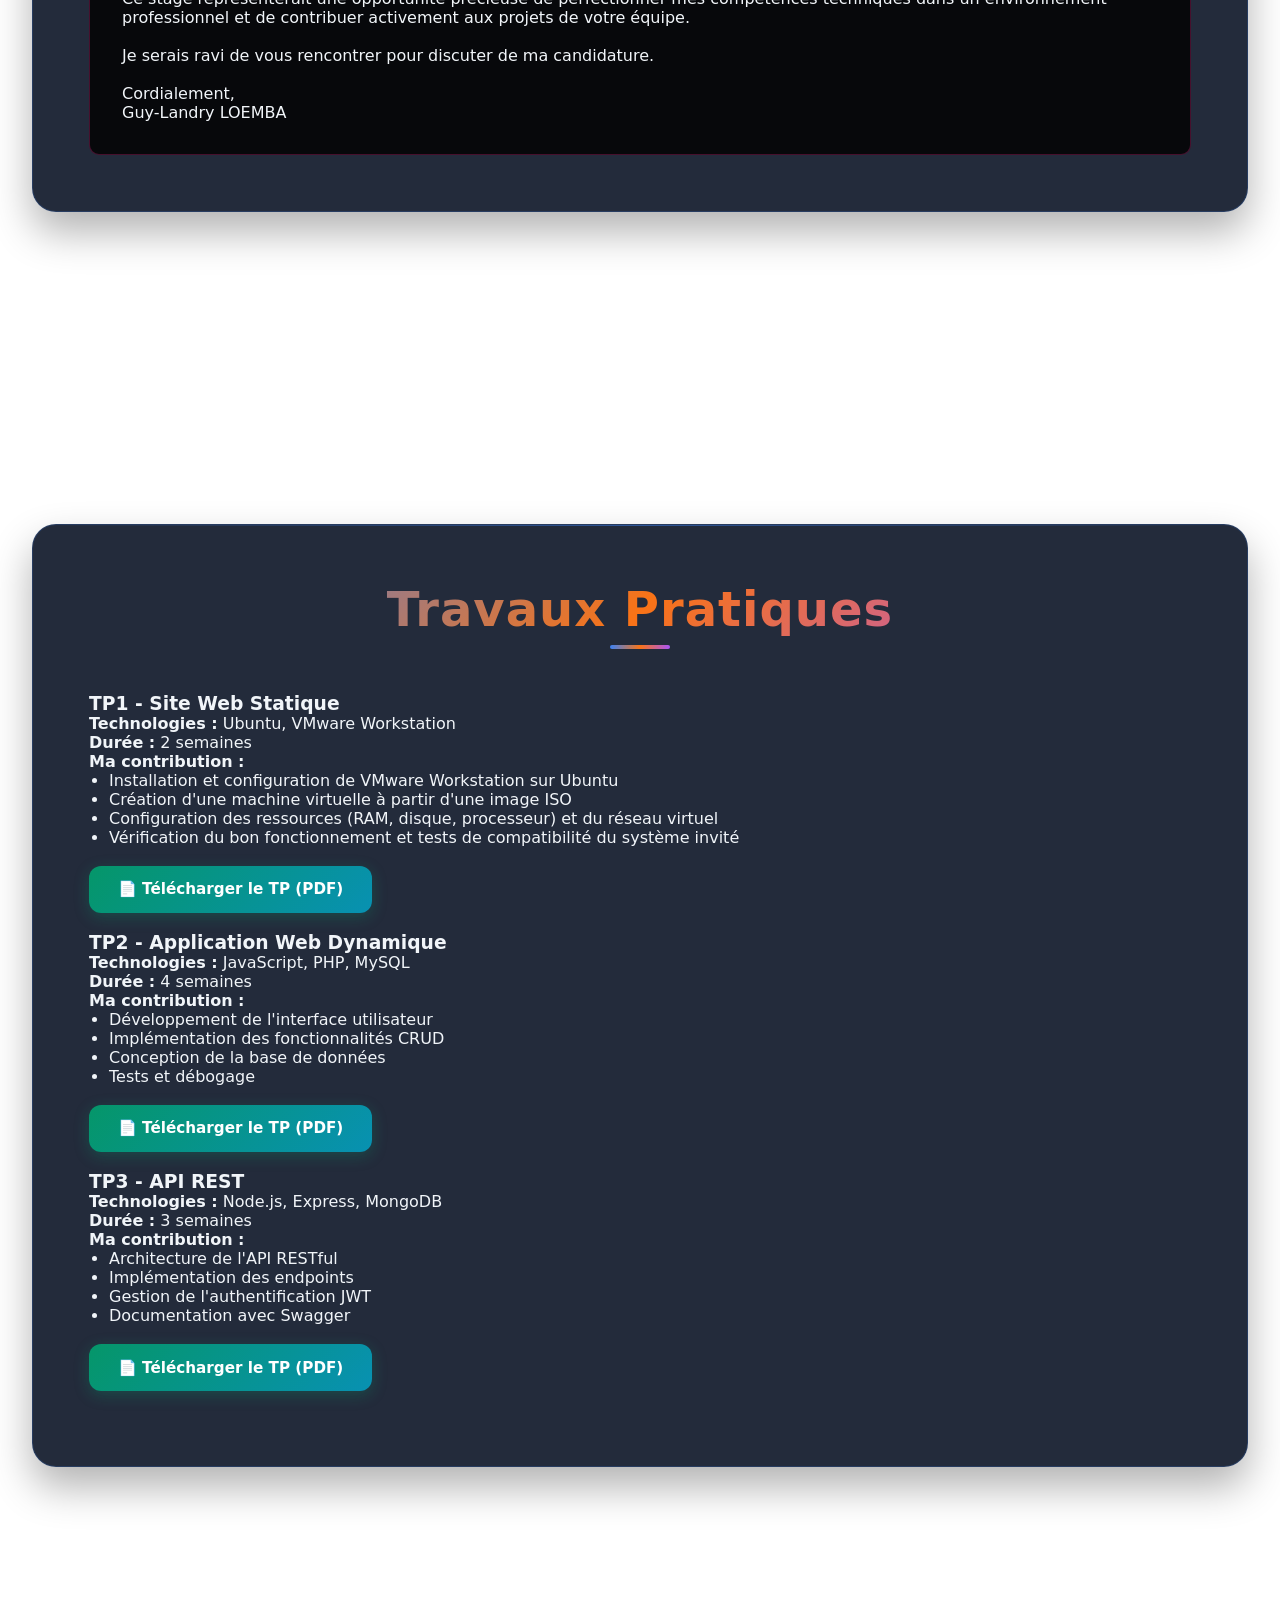
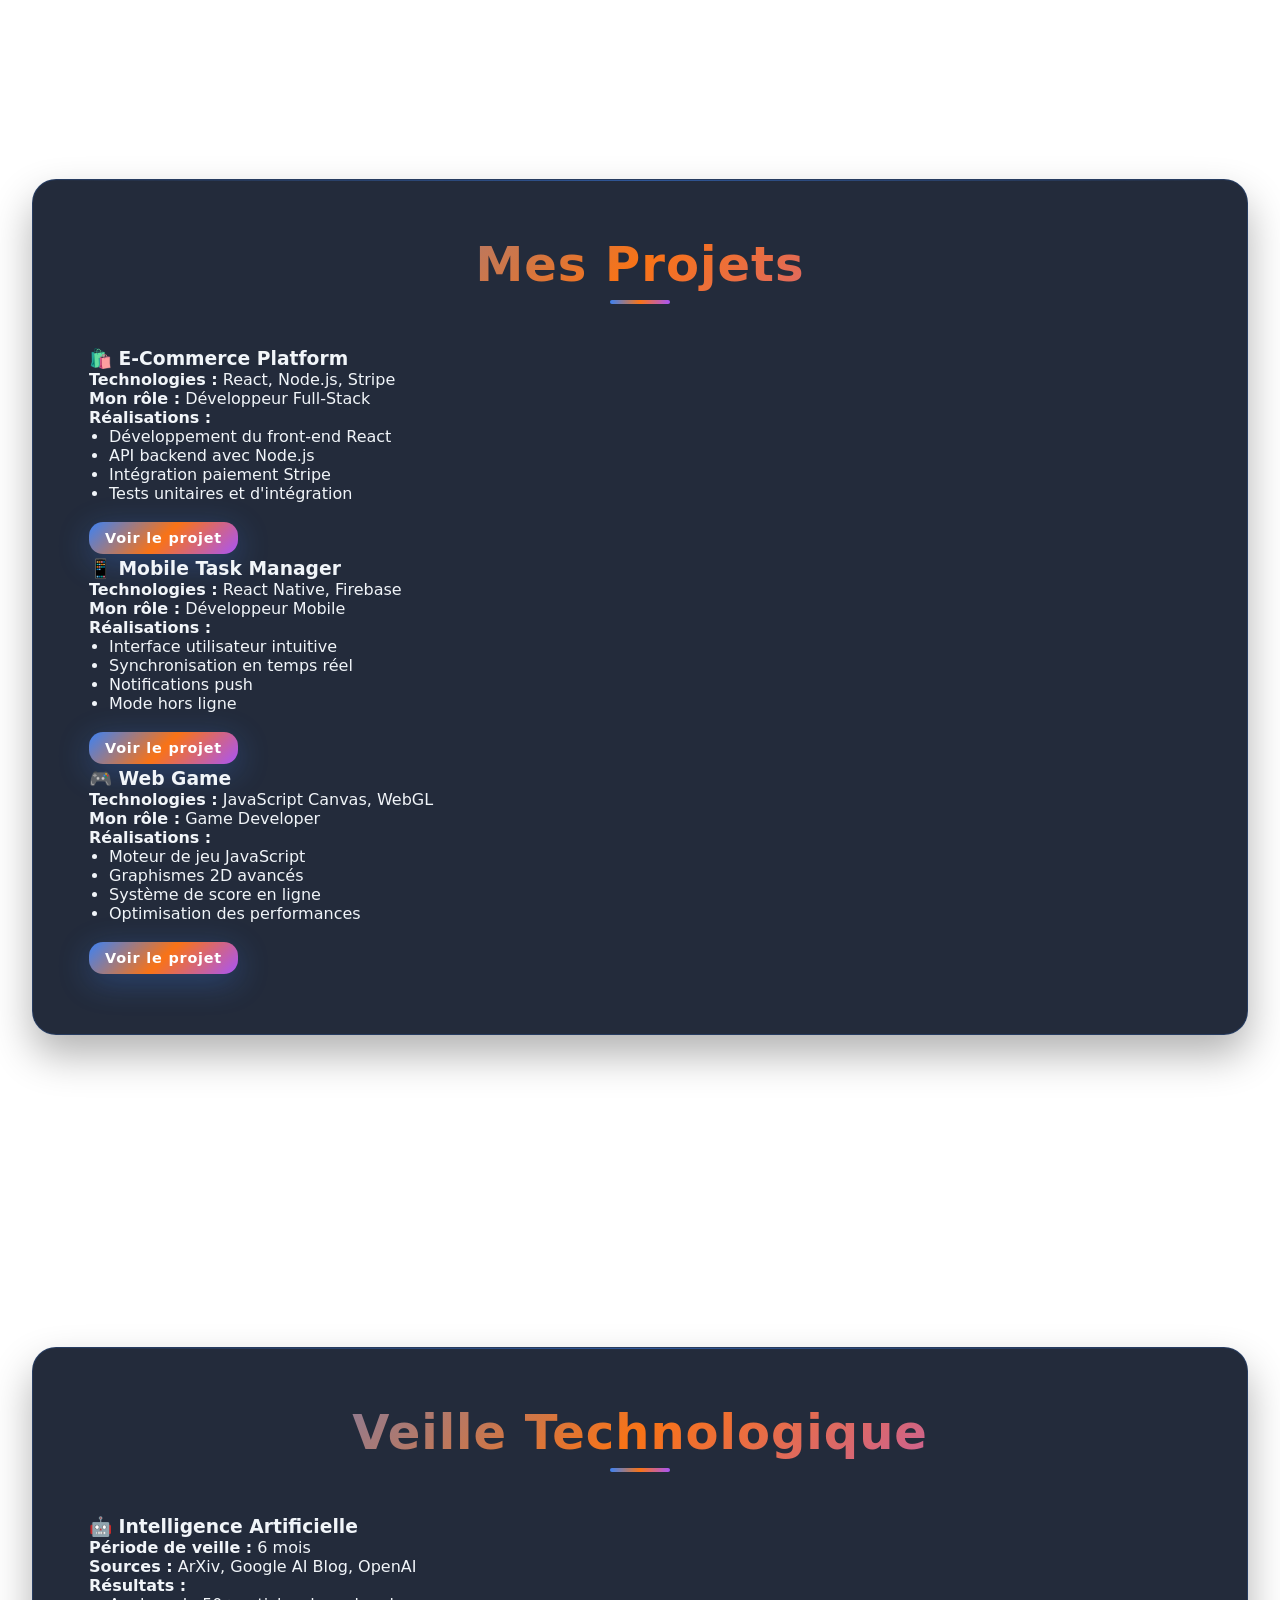
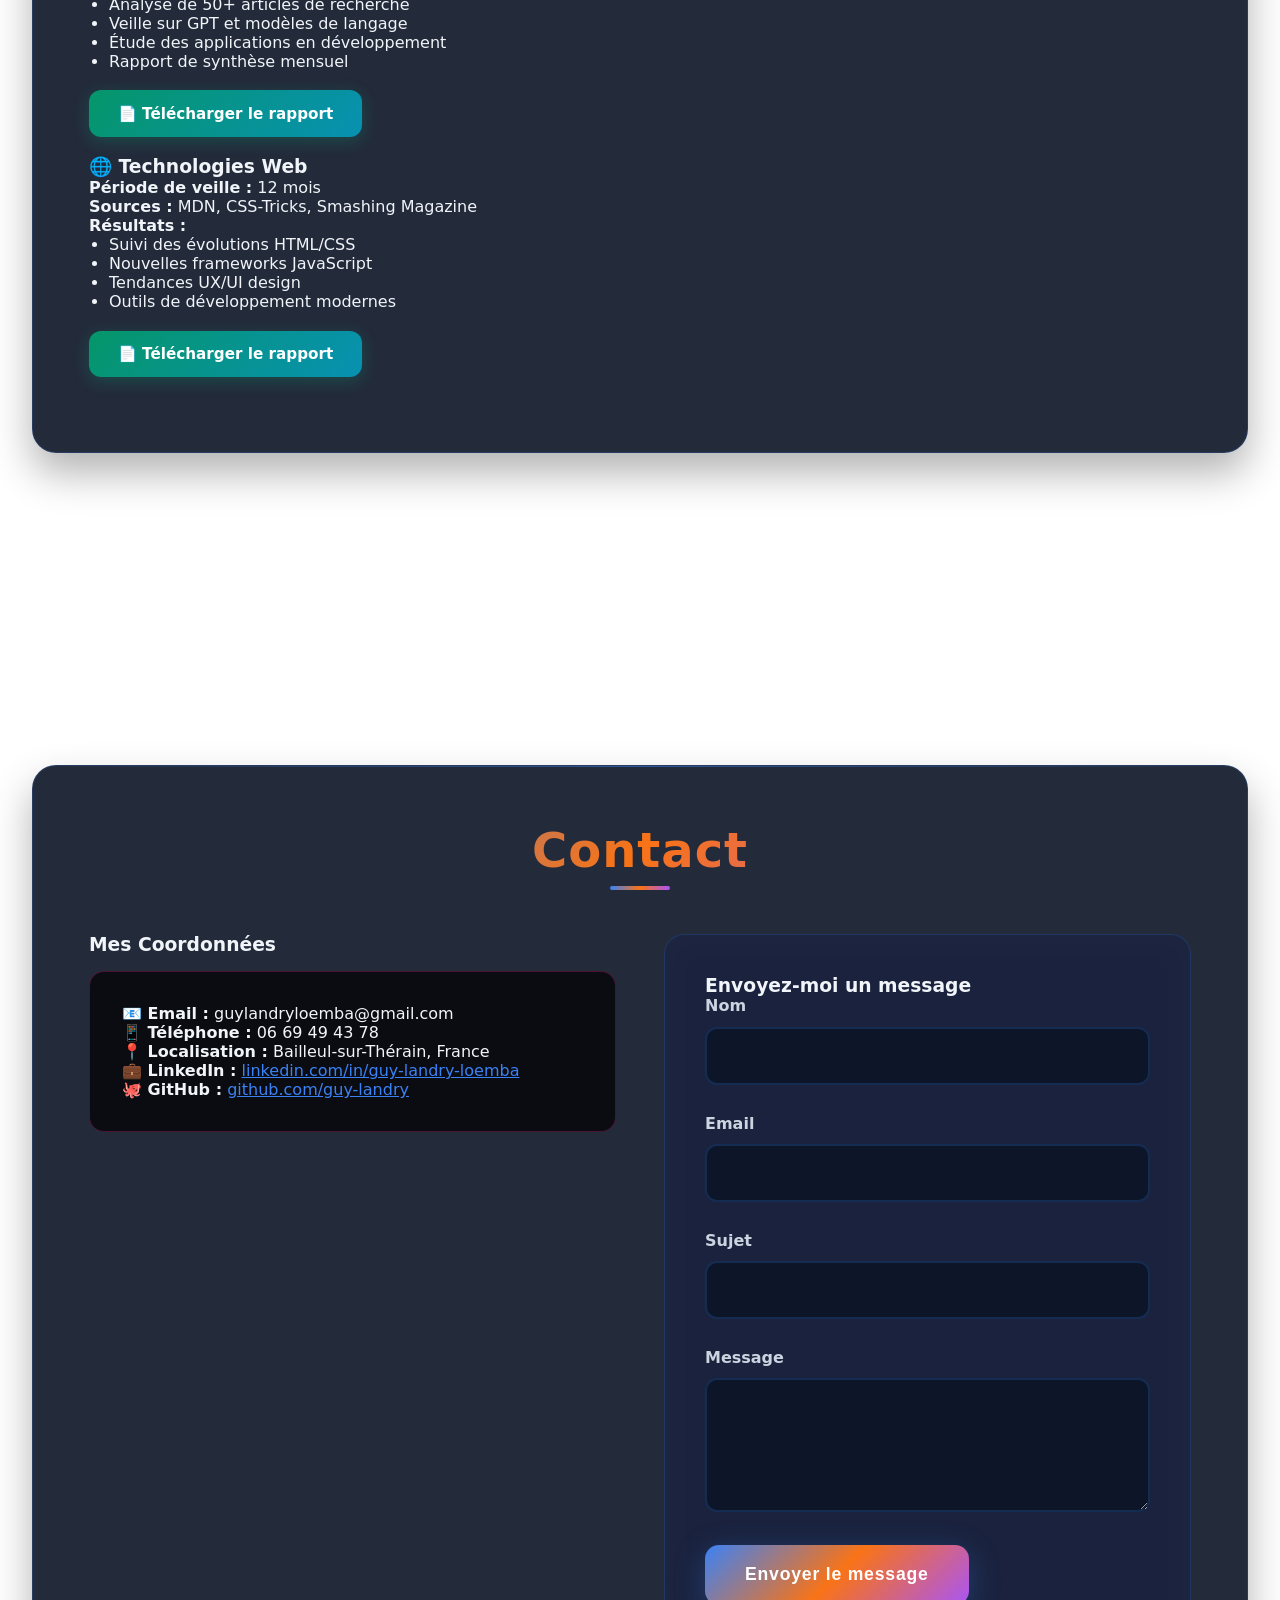
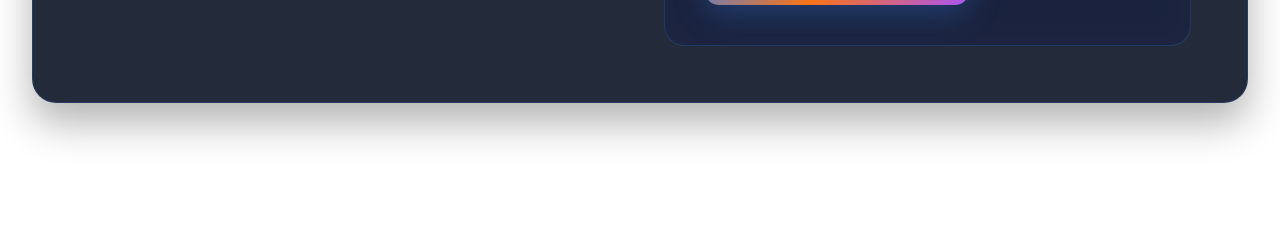
<file: portfolio.html>
<!DOCTYPE html>
<html lang="fr">
<head>
   <meta charset="UTF-8">
   <meta name="viewport" content="width=device-width, initial-scale=1.0">
   <title>Portfolio - Développeur Informatique</title>
   <link rel="stylesheet" href="portfolio.css">
</head>
<body>
   <!-- Effet de neige -->
   <div class="snowfall" id="snowfall"></div>

   <!-- Header -->
   <header>
       <nav>
           <div class="logo">Portfolio</div>
           <ul class="nav-links">
               <li><a href="#accueil">Accueil</a></li>
               <li><a href="#cv">CV</a></li>
               <li><a href="#lettre">Lettre</a></li>
               <li><a href="#tps">TPs</a></li>
               <li><a href="#projets">Projets</a></li>
               <li><a href="#veille">Veille</a></li>
               <li><a href="#contact">Contact</a></li>
           </ul>
           <div class="mobile-menu">
               <span></span>
               <span></span>
               <span></span>
           </div>
       </nav>
   </header>

   <!-- Section Accueil -->
   <section id="accueil" class="section">
       <div class="container">
           <div class="hero-content">
               <h1 class="hero-title">Guy-Landry LOEMBA</h1>
               <p class="hero-subtitle">
                   Étudiant en BTS SIO, motivé, sérieux et organisé. Passionné par les infrastructures réseau
                   et l'administration système, je recherche constamment à perfectionner mes compétences techniques
                   et à contribuer à des projets innovants.
               </p>
               <a href="#cv" class="cta-button">Découvrir mon profil</a>
           </div>
       </div>
   </section>

   <!-- Section CV -->
   <section id="cv" class="section">
       <div class="container">
           <div class="content-section">
               <h2 class="section-title">Curriculum Vitae</h2>
               <a href="images_portfolio/cv Guy-Landry Loemba alternance.pdf" class="download-btn" onclick="downloadPDF('cv')">📄 Télécharger le CV (PDF)</a>
               
               <div class="cv-grid">
                   <div class="cv-sidebar">
                       <h3>Informations Personnelles</h3>
                       <p><strong>Nom :</strong> Guy-Landry LOEMBA</p>
                       <p><strong>Email :</strong> guylandryloemba@gmail.com</p>
                       <p><strong>Téléphone :</strong> 06 69 49 43 78</p>
                       <p><strong>Adresse :</strong> Bailleul-sur-Thérain (60930)</p>
                       <br>
                       <h3>Compétences Techniques</h3>
                       <ul style="padding-left: 20px;">
                           <li>Administration réseau (LAN, VLAN)</li>
                           <li>Wireshark, Packet Tracer</li>
                           <li>Windows & Linux</li>
                           <li>Active Directory</li>
                           <li>VMware, VirtualBox</li>
                           <li>SQL (MySQL)</li>
                           <li>Support & Maintenance</li>
                       </ul>
                       <br>
                       <h3>Langues</h3>
                       <ul style="padding-left: 20px;">
                           <li>Français (natif)</li>
                           <li>Anglais (B1-B2)</li>
                           <li>Espagnol (B1)</li>
                       </ul>
                       <br>
                       <h3>Centres d'intérêt</h3>
                       <ul style="padding-left: 20px;">
                           <li>Musculation</li>
                           <li>Jeux vidéo</li>
                           <li>Voyages</li>
                       </ul>
                   </div>
                   
                   <div class="cv-main">
                       <h3>Formation</h3>
                       <div style="margin-bottom: 2rem;">
                           <h4>BTS Services Informatiques aux Organisations (SIO)</h4>
                           <p><em>2024 - En cours | Lycée Saint-Rémi, Amiens (80)</em></p>
                           <p>Formation spécialisée en infrastructure réseau, développement et support informatique.</p>
                       </div>
                       <div style="margin-bottom: 2rem;">
                           <h4>Niveau Bac STMG - Spécialité Gestion-Finance</h4>
                           <p><em>2021 | Lycée Félix Faure, Beauvais (60)</em></p>
                       </div>
                       <div style="margin-bottom: 2rem;">
                           <h4>Diplôme National du Brevet - Mention Bien</h4>
                           <p><em>2017 | Collège Condorcet, Bresles (60)</em></p>
                       </div>
                       
                       <h3>Expérience Professionnelle</h3>
                       <div style="margin-bottom: 2rem;">
                           <h4>Stage - Service Informatique Eiffage</h4>
                           <p><em>Janvier 2025 | Vélizy (78) - 1 mois</em></p>
                           <ul style="padding-left: 20px;">
                               <li>Installation matériel/logiciel</li>
                               <li>Diagnostic de pannes</li>
                               <li>Maintenance préventive</li>
                               <li>Mises à jour et évolutions systèmes</li>
                           </ul>
                       </div>
                       <div style="margin-bottom: 2rem;">
                           <h4>Taf'Jeunes</h4>
                           <p><em>2023 | Bailleul-sur-Thérain - 2 semaines</em></p>
                           <ul style="padding-left: 20px;">
                               <li>Entretien des espaces publics</li>
                               <li>Animation périscolaire</li>
                           </ul>
                       </div>
                       <div style="margin-bottom: 2rem;">
                           <h4>Stage - Mairie de Bailleul-sur-Thérain</h4>
                           <p><em>2023 | Bailleul-sur-Thérain (60) - 1 semaine</em></p>
                           <ul style="padding-left: 20px;">
                               <li>Saisie de données</li>
                               <li>Mise en forme numérique (Excel)</li>
                           </ul>
                       </div>
                   </div>
               </div>
           </div>
       </div>
   </section>

   <!-- Section Lettre de Motivation -->
   <section id="lettre" class="section">
       <div class="container">
           <div class="content-section">
               <h2 class="section-title">Lettre de Motivation</h2>
               <div id="letter-fr" class="letter-content">
                   <a href="images_portfolio/Lettre de motivation stage .pdf" class="download-btn" onclick="downloadPDF('lettre-fr')">📄 Télécharger (PDF)</a>
                   <div style="background: rgba(0, 0, 0, 0.8); color: #f1f5f9; padding: 2rem; border-radius: 10px; margin-top: 1rem; border: 1px solid rgba(220, 38, 127, 0.3);">
                       <p><strong>Objet :</strong> Candidature pour un stage en système et réseaux informatique</p>
                       <br>
                       <p>Madame, Monsieur,</p>
                       <br>
                       <p>Actuellement en première année de BTS Services Informatiques aux Organisations au Lycée Saint-Rémi d'Amiens, je me permets de vous adresser ma candidature pour un stage en informatique au sein de votre entreprise du 5 janvier au 13 février 2025.</p>
                       <br>
                       <p>Passionné par l'informatique et les nouvelles technologies, j'ai développé au cours de ma formation des compétences solides en administration réseau (LAN, VLAN), systèmes Windows et Linux, ainsi qu'en bases de données MySQL. Ma maîtrise d'outils comme Wireshark, Packet Tracer et VMware me permet d'aborder efficacement les problématiques d'infrastructure.</p>
                       <br>
                       <p>Mon expérience récente chez Eiffage m'a permis de mettre en pratique mes connaissances en installation matériel/logiciel, diagnostic de pannes et maintenance préventive. Je suis quelqu'un de patient, motivé et organisé, qualités essentielles dans le domaine informatique.</p>
                       <br>
                       <p>Ce stage représenterait une opportunité précieuse de perfectionner mes compétences techniques dans un environnement professionnel et de contribuer activement aux projets de votre équipe.</p>
                       <br>
                       <p>Je serais ravi de vous rencontrer pour discuter de ma candidature.</p>
                       <br>
                       <p>Cordialement,<br>Guy-Landry LOEMBA</p>
                   </div>
               </div>
           </div>
       </div>
   </section>

   <!-- Section TPs -->
   <section id="tps" class="section">
       <div class="container">
           <div class="content-section">
               <h2 class="section-title">Travaux Pratiques</h2>
               <div class="projects-grid">
                   <div class="project-card">
                       <h3 class="project-title">TP1 - Site Web Statique</h3>
                       <p><strong>Technologies :</strong> Ubuntu, VMware Workstation</p>
                       <p><strong>Durée :</strong> 2 semaines</p>
                       <p><strong>Ma contribution :</strong></p>
                       <ul style="padding-left: 20px;">
                           <li>Installation et configuration de VMware Workstation sur Ubuntu</li>
                           <li>Création d'une machine virtuelle à partir d'une image ISO</li>
                           <li>Configuration des ressources (RAM, disque, processeur) et du réseau virtuel</li>
                           <li>Vérification du bon fonctionnement et tests de compatibilité du système invité</li>
                       </ul>
                       <a href="images_portfolio/Installation de VMware sur Ubuntu.pdf" class="download-btn" onclick="downloadPDF('tp1')">📄 Télécharger le TP (PDF)</a>
                   </div>
                   
                   <div class="project-card">
                       <h3 class="project-title">TP2 - Application Web Dynamique</h3>
                       <p><strong>Technologies :</strong> JavaScript, PHP, MySQL</p>
                       <p><strong>Durée :</strong> 4 semaines</p>
                       <p><strong>Ma contribution :</strong></p>
                       <ul style="padding-left: 20px;">
                           <li>Développement de l'interface utilisateur</li>
                           <li>Implémentation des fonctionnalités CRUD</li>
                           <li>Conception de la base de données</li>
                           <li>Tests et débogage</li>
                       </ul>
                       <a href="images_portfolio/cv final guylandry.pdf" class="download-btn" onclick="downloadPDF('tp2')">📄 Télécharger le TP (PDF)</a>
                   </div>
                   
                   <div class="project-card">
                       <h3 class="project-title">TP3 - API REST</h3>
                       <p><strong>Technologies :</strong> Node.js, Express, MongoDB</p>
                       <p><strong>Durée :</strong> 3 semaines</p>
                       <p><strong>Ma contribution :</strong></p>
                       <ul style="padding-left: 20px;">
                           <li>Architecture de l'API RESTful</li>
                           <li>Implémentation des endpoints</li>
                           <li>Gestion de l'authentification JWT</li>
                           <li>Documentation avec Swagger</li>
                       </ul>
                       <a href="images_portfolio/cv final guylandry.pdf" class="download-btn" onclick="downloadPDF('tp3')">📄 Télécharger le TP (PDF)</a>
                   </div>
               </div>
           </div>
       </div>
   </section>

   <!-- Section Projets -->
   <section id="projets" class="section">
       <div class="container">
           <div class="content-section">
               <h2 class="section-title">Mes Projets</h2>
               <div class="projects-grid">
                   <div class="project-card">
                       <h3 class="project-title">🛍️ E-Commerce Platform</h3>
                       <p><strong>Technologies :</strong> React, Node.js, Stripe</p>
                       <p><strong>Mon rôle :</strong> Développeur Full-Stack</p>
                       <p><strong>Réalisations :</strong></p>
                       <ul style="padding-left: 20px;">
                           <li>Développement du front-end React</li>
                           <li>API backend avec Node.js</li>
                           <li>Intégration paiement Stripe</li>
                           <li>Tests unitaires et d'intégration</li>
                       </ul>
                       <br>
                       <a href="#" class="cta-button" style="font-size: 0.9rem; padding: 0.5rem 1rem;">Voir le projet</a>
                   </div>
                   
                   <div class="project-card">
                       <h3 class="project-title">📱 Mobile Task Manager</h3>
                       <p><strong>Technologies :</strong> React Native, Firebase</p>
                       <p><strong>Mon rôle :</strong> Développeur Mobile</p>
                       <p><strong>Réalisations :</strong></p>
                       <ul style="padding-left: 20px;">
                           <li>Interface utilisateur intuitive</li>
                           <li>Synchronisation en temps réel</li>
                           <li>Notifications push</li>
                           <li>Mode hors ligne</li>
                       </ul>
                       <br>
                       <a href="#" class="cta-button" style="font-size: 0.9rem; padding: 0.5rem 1rem;">Voir le projet</a>
                   </div>
                   
                   <div class="project-card">
                       <h3 class="project-title">🎮 Web Game</h3>
                       <p><strong>Technologies :</strong> JavaScript Canvas, WebGL</p>
                       <p><strong>Mon rôle :</strong> Game Developer</p>
                       <p><strong>Réalisations :</strong></p>
                       <ul style="padding-left: 20px;">
                           <li>Moteur de jeu JavaScript</li>
                           <li>Graphismes 2D avancés</li>
                           <li>Système de score en ligne</li>
                           <li>Optimisation des performances</li>
                       </ul>
                       <br>
                       <a href="#" class="cta-button" style="font-size: 0.9rem; padding: 0.5rem 1rem;">Voir le projet</a>
                   </div>
               </div>
           </div>
       </div>
   </section>

   <!-- Section Veille -->
   <section id="veille" class="section">
       <div class="container">
           <div class="content-section">
               <h2 class="section-title">Veille Technologique</h2>
               <div class="projects-grid">
                   <div class="project-card">
                       <h3 class="project-title">🤖 Intelligence Artificielle</h3>
                       <p><strong>Période de veille :</strong> 6 mois</p>
                       <p><strong>Sources :</strong> ArXiv, Google AI Blog, OpenAI</p>
                       <p><strong>Résultats :</strong></p>
                       <ul style="padding-left: 20px;">
                           <li>Analyse de 50+ articles de recherche</li>
                           <li>Veille sur GPT et modèles de langage</li>
                           <li>Étude des applications en développement</li>
                           <li>Rapport de synthèse mensuel</li>
                       </ul>
                       <a href="#" class="download-btn">📄 Télécharger le rapport</a>
                   </div>
                   
                   <div class="project-card">
                       <h3 class="project-title">🌐 Technologies Web</h3>
                       <p><strong>Période de veille :</strong> 12 mois</p>
                       <p><strong>Sources :</strong> MDN, CSS-Tricks, Smashing Magazine</p>
                       <p><strong>Résultats :</strong></p>
                       <ul style="padding-left: 20px;">
                           <li>Suivi des évolutions HTML/CSS</li>
                           <li>Nouvelles frameworks JavaScript</li>
                           <li>Tendances UX/UI design</li>
                           <li>Outils de développement modernes</li>
                       </ul>
                       <a href="#" class="download-btn">📄 Télécharger le rapport</a>
                   </div>
               </div>
           </div>
       </div>
   </section>

   <!-- Section Contact -->
   <section id="contact" class="section">
       <div class="container">
           <div class="content-section">
               <h2 class="section-title">Contact</h2>
               <div style="display: grid; grid-template-columns: 1fr 1fr; gap: 3rem;">
                   <div>
                       <h3>Mes Coordonnées</h3>
                       <div style="background: rgba(0, 0, 0, 0.7); padding: 2rem; border-radius: 15px; margin: 1rem 0; border: 1px solid rgba(220, 38, 127, 0.3);">
                           <p style="color: #f1f5f9;"><strong>📧 Email :</strong> guylandryloemba@gmail.com</p>
                           <p style="color: #f1f5f9;"><strong>📱 Téléphone :</strong> 06 69 49 43 78</p>
                           <p style="color: #f1f5f9;"><strong>📍 Localisation :</strong> Bailleul-sur-Thérain, France</p>
                           <p style="color: #f1f5f9;"><strong>💼 LinkedIn :</strong> <a href="#" style="color: #3b82f6;">linkedin.com/in/guy-landry-loemba</a></p>
                           <p style="color: #f1f5f9;"><strong>🐙 GitHub :</strong> <a href="#" style="color: #3b82f6;">github.com/guy-landry</a></p>
                       </div>
                   </div>
                   
                   <div class="contact-form">
                       <h3>Envoyez-moi un message</h3>
                       <form onsubmit="handleSubmit(event)">
                           <div class="form-group">
                               <label for="name">Nom</label>
                               <input type="text" id="name" name="name" required>
                           </div>
                           <div class="form-group">
                               <label for="email">Email</label>
                               <input type="email" id="email" name="email" required>
                           </div>
                           <div class="form-group">
                               <label for="subject">Sujet</label>
                               <input type="text" id="subject" name="subject" required>
                           </div>
                           <div class="form-group">
                               <label for="message">Message</label>
                               <textarea id="message" name="message" rows="5" required></textarea>
                           </div>
                           <button type="submit" class="cta-button">Envoyer le message</button>
                       </form>
                   </div>
               </div>
           </div>
       </div>
   </section>

   <script>
       // Effet de neige
       function createSnowfall() {
           const snowfall = document.getElementById('snowfall');
           const snowflakeCount = 50;
           for (let i = 0; i < snowflakeCount; i++) {
               const snowflake = document.createElement('div');
               snowflake.className = 'snowflake';
               snowflake.innerHTML = '❄';
               snowflake.style.left = Math.random() * 100 + '%';
               snowflake.style.animationDuration = Math.random() * 3 + 2 + 's';
               snowflake.style.animationDelay = Math.random() * 5 + 's';
               snowfall.appendChild(snowflake);
           }
       }

       // Navigation fluide
       document.querySelectorAll('a[href^="#"]').forEach(anchor => {
           anchor.addEventListener('click', function (e) {
               e.preventDefault();
               const target = document.querySelector(this.getAttribute('href'));
               if (target) {
                   target.scrollIntoView({ behavior: 'smooth', block: 'start' });
               }
           });
       });

       // Simulation de téléchargement PDF
       function downloadPDF(type) {
           alert(`Téléchargement du ${type} en cours... (Fonctionnalité à implémenter avec un vrai serveur)`);
       }

       // Gestion du formulaire de contact
       function handleSubmit(event) {
           event.preventDefault();
           alert('Message envoyé avec succès ! (Fonctionnalité à implémenter avec un vrai serveur)');
           event.target.reset();
       }

       // Animation au scroll
       function animateOnScroll() {
           const elements = document.querySelectorAll('.content-section, .project-card');
           const observer = new IntersectionObserver((entries) => {
               entries.forEach(entry => {
                   if (entry.isIntersecting) {
                       entry.target.style.animation = 'fadeInUp 0.6s ease forwards';
                       observer.unobserve(entry.target);
                   }
               });
           }, { threshold: 0.1 });
           elements.forEach(el => observer.observe(el));
       }

       // Lancement
       createSnowfall();
       animateOnScroll();
   </script>
</body>
</html>
</file>
<file: portfolio.css>
/* ===================== RESET ===================== */
* { margin: 0; padding: 0; box-sizing: border-box; }

body {
    font-family: 'Inter', 'Segoe UI', system-ui, -apple-system, sans-serif;
    background:
        radial-gradient(circle at 15% 25%, rgba(220,38,127,0.4) 0%, transparent 40%),
        radial-gradient(circle at 85% 75%, rgba(59,130,246,0.5) 0%, transparent 50%),
        radial-gradient(circle at 50% 90%, rgba(249,115,22,0.3) 0%, transparent 45%),
        radial-gradient(circle at 20% 70%, rgba(168,85,247,0.25) 0%, transparent 35%),
        linear-gradient(135deg, #000000 0%, #1a0b2e 20%, #16213e 40%, #0f1419 60%, #000000 100%);
    color: #f1f5f9;
    overflow-x: hidden;
    min-height: 100vh;
    background-attachment: fixed;
}

/* ===================== SNOWFALL ===================== */
.snowfall {
    position: fixed; top: 0; left: 0;
    width: 100%; height: 100%;
    pointer-events: none; z-index: 1; overflow: hidden;
}
.snowflake {
    position: absolute; user-select: none; pointer-events: none;
    opacity: 0; font-size: 10px;
    animation: snowfall-flow linear infinite, glow 2s ease-in-out infinite alternate;
}
.snowflake:nth-child(odd)  { color: rgba(220,38,127,0.9); text-shadow: 0 0 8px rgba(220,38,127,0.8); }
.snowflake:nth-child(even) { color: rgba(59,130,246,0.8); text-shadow: 0 0 10px rgba(59,130,246,0.6); font-size: 8px; }
.snowflake:nth-child(3n)   { color: rgba(249,115,22,0.7); text-shadow: 0 0 12px rgba(249,115,22,0.5); font-size: 12px; }
.snowflake:nth-child(4n)   { color: rgba(168,85,247,0.6); text-shadow: 0 0 15px rgba(168,85,247,0.4); font-size: 6px; }

@keyframes snowfall-flow {
    0%   { transform: translateY(-100vh) translateX(-10px) rotate(0deg) scale(0); opacity: 0; }
    10%  { opacity: 1; transform: translateY(-80vh) translateX(0px) rotate(45deg) scale(1); }
    50%  { opacity: 0.8; transform: translateY(-50vh) translateX(20px) rotate(180deg) scale(1.2); }
    90%  { opacity: 1; transform: translateY(-10vh) translateX(40px) rotate(315deg) scale(0.8); }
    100% { transform: translateY(10vh) translateX(60px) rotate(360deg) scale(0); opacity: 0; }
}
@keyframes glow {
    0%   { filter: brightness(1) blur(0px); }
    100% { filter: brightness(1.5) blur(1px); }
}

/* ===================== HEADER ===================== */
header {
    position: fixed; top: 0; width: 100%;
    background: rgba(0,0,0,0.92);
    backdrop-filter: blur(20px) saturate(180%);
    border-bottom: 1px solid rgba(220,38,127,0.3);
    z-index: 1000;
    padding: 0 2rem;
    box-shadow: 0 8px 32px rgba(0,0,0,0.6);
}
nav {
    display: flex; justify-content: space-between; align-items: center;
    max-width: 1400px; margin: 0 auto; height: 70px;
}
.logo {
    font-size: 1.8rem; font-weight: 800;
    background: linear-gradient(135deg, #dc267f 0%, #3b82f6 30%, #f97316 60%, #a855f7 100%);
    -webkit-background-clip: text; -webkit-text-fill-color: transparent; background-clip: text;
    letter-spacing: 2px; flex-shrink: 0;
    animation: logo-glow 3s ease-in-out infinite alternate;
}
@keyframes logo-glow {
    0%   { filter: brightness(1) drop-shadow(0 0 10px rgba(220,38,127,0.5)); }
    100% { filter: brightness(1.4) drop-shadow(0 0 20px rgba(59,130,246,0.7)); }
}
.nav-links {
    display: flex; list-style: none; gap: 0; align-items: center;
}
.nav-links a {
    text-decoration: none; color: #cbd5e1;
    transition: all 0.35s cubic-bezier(0.4,0,0.2,1);
    padding: 0.55rem 1rem; border-radius: 10px;
    font-weight: 600; font-size: 0.88rem;
    position: relative; letter-spacing: 0.4px; white-space: nowrap; overflow: hidden;
}
.nav-links a::after {
    content: ''; position: absolute; bottom: 2px; left: 50%;
    width: 0; height: 2px;
    background: linear-gradient(90deg, #3b82f6, #f97316, #a855f7);
    transition: all 0.35s cubic-bezier(0.4,0,0.2,1);
    transform: translateX(-50%); border-radius: 2px;
}
.nav-links a:hover::after { width: 80%; }
.nav-links a:hover { color: #f1f5f9; background: rgba(59,130,246,0.12); transform: translateY(-2px); }

.mobile-menu {
    display: none; flex-direction: column; cursor: pointer; gap: 5px; padding: 4px;
}
.mobile-menu span {
    width: 26px; height: 3px;
    background: linear-gradient(90deg, #3b82f6, #f97316);
    border-radius: 2px; display: block; transition: all 0.3s ease;
}

.nav-mobile {
    display: none; list-style: none; flex-direction: column;
    background: rgba(0,0,0,0.97);
    border-top: 1px solid rgba(59,130,246,0.2);
    max-height: 0; overflow: hidden;
    transition: max-height 0.4s ease, padding 0.3s ease;
}
.nav-mobile.nav-mobile--open {
    display: flex; max-height: 500px; padding: 1rem 0;
}
.nav-mobile li a {
    display: block; padding: 0.85rem 2rem;
    color: #cbd5e1; text-decoration: none;
    font-weight: 600; font-size: 1rem;
    transition: all 0.2s ease; border-left: 3px solid transparent;
}
.nav-mobile li a:hover {
    color: #f1f5f9; background: rgba(59,130,246,0.1);
    border-left-color: #3b82f6; padding-left: 2.5rem;
}

/* ===================== SECTIONS ===================== */
.section { min-height: 100vh; padding: 120px 2rem 4rem; position: relative; z-index: 2; }
.container { max-width: 1400px; margin: 0 auto; }

/* ===================== ACCUEIL ===================== */
#accueil {
    display: flex; align-items: center; justify-content: center; text-align: center;
    background:
        radial-gradient(ellipse at 25% 10%, rgba(220,38,127,0.6), transparent),
        radial-gradient(ellipse at 75% 20%, rgba(59,130,246,0.5), transparent),
        radial-gradient(ellipse at 60% 80%, rgba(249,115,22,0.4), transparent),
        radial-gradient(ellipse at 10% 90%, rgba(168,85,247,0.3), transparent),
        linear-gradient(135deg, #000000, #1a0b2e);
    overflow: hidden;
}
#accueil::before {
    content: ''; position: absolute; inset: 0;
    background:
        repeating-linear-gradient(45deg, transparent, transparent 2px, rgba(220,38,127,0.05) 2px, rgba(220,38,127,0.05) 4px),
        repeating-linear-gradient(-45deg, transparent, transparent 2px, rgba(59,130,246,0.03) 2px, rgba(59,130,246,0.03) 4px);
    animation: grid-flow 20s linear infinite; pointer-events: none;
}
@keyframes grid-flow {
    0%   { transform: translateX(0) translateY(0); }
    100% { transform: translateX(-4px) translateY(-4px); }
}
.hero-content {
    background: rgba(12,20,38,0.85); border: 1px solid rgba(59,130,246,0.3);
    padding: 4rem 3rem; border-radius: 24px;
    backdrop-filter: blur(30px) saturate(180%);
    box-shadow: 0 32px 64px rgba(0,0,0,0.4), 0 0 0 1px rgba(249,115,22,0.1) inset;
    animation: hero-float 1.8s cubic-bezier(0.4,0,0.2,1) forwards;
    position: relative; z-index: 3; max-width: 800px;
}
@keyframes hero-float {
    0%   { opacity: 0; transform: translateY(60px) scale(0.9); filter: blur(10px); }
    100% { opacity: 1; transform: translateY(0) scale(1); filter: blur(0); }
}
.hero-title {
    font-size: 4.5rem; margin-bottom: 2rem;
    background: linear-gradient(135deg, #3b82f6 0%, #f97316 30%, #a855f7 60%, #06b6d4 100%);
    -webkit-background-clip: text; -webkit-text-fill-color: transparent; background-clip: text;
    font-weight: 900; letter-spacing: 1px; line-height: 1.1;
    animation: title-glow 4s ease-in-out infinite alternate;
}
@keyframes title-glow {
    0%   { filter: brightness(1) saturate(100%); }
    100% { filter: brightness(1.2) saturate(120%); }
}
.hero-subtitle {
    font-size: 1.3rem; color: #cbd5e1; margin-bottom: 3rem;
    line-height: 1.7; max-width: 650px; margin-left: auto; margin-right: auto;
}
.cta-button {
    display: inline-block; padding: 1.2rem 2.5rem;
    background: linear-gradient(135deg, #3b82f6 0%, #f97316 50%, #a855f7 100%);
    color: #fff; text-decoration: none; border-radius: 14px;
    transition: all 0.4s cubic-bezier(0.4,0,0.2,1);
    font-weight: 700; font-size: 1.1rem; letter-spacing: 0.8px;
    border: none; cursor: pointer;
    box-shadow: 0 8px 32px rgba(59,130,246,0.3);
    position: relative; overflow: hidden;
}
.cta-button::before {
    content: ''; position: absolute; top: 0; left: -100%;
    width: 100%; height: 100%;
    background: linear-gradient(90deg, transparent, rgba(255,255,255,0.25), transparent);
    transition: left 0.6s ease;
}
.cta-button:hover::before { left: 100%; }
.cta-button:hover { transform: translateY(-3px) scale(1.04); box-shadow: 0 16px 40px rgba(59,130,246,0.4); filter: brightness(1.1); }

/* ===================== CONTENT SECTION ===================== */
.content-section {
    background: rgba(12,20,38,0.9); border: 1px solid rgba(59,130,246,0.2);
    margin: 4rem 0; padding: 3.5rem; border-radius: 24px;
    backdrop-filter: blur(20px) saturate(150%);
    box-shadow: 0 20px 40px rgba(0,0,0,0.3);
    transition: all 0.4s ease; position: relative; overflow: hidden;
}
.content-section::before {
    content: ''; position: absolute; top: 0; left: 0; right: 0; height: 1px;
    background: linear-gradient(90deg, transparent, rgba(59,130,246,0.5), transparent);
}
.content-section:hover { transform: translateY(-6px); box-shadow: 0 32px 64px rgba(0,0,0,0.4); border-color: rgba(59,130,246,0.3); }

.section-title {
    font-size: 3rem; text-align: center; margin-bottom: 3.5rem;
    background: linear-gradient(135deg, #3b82f6 0%, #f97316 50%, #a855f7 100%);
    -webkit-background-clip: text; -webkit-text-fill-color: transparent; background-clip: text;
    font-weight: 800; letter-spacing: 1px; position: relative;
}
.section-title::after {
    content: ''; position: absolute; bottom: -12px; left: 50%;
    transform: translateX(-50%); width: 60px; height: 4px;
    background: linear-gradient(90deg, #3b82f6, #f97316, #a855f7); border-radius: 2px;
}

/* ===================== CV ===================== */
.cv-grid { display: grid; grid-template-columns: 1fr 2fr; gap: 3rem; margin: 3rem 0; }
.cv-sidebar {
    background: linear-gradient(135deg, rgba(59,130,246,0.1), rgba(168,85,247,0.05));
    padding: 2.5rem; border-radius: 20px; border: 1px solid rgba(59,130,246,0.2);
}
.cv-sidebar h3 { color: #3b82f6; margin-bottom: 1.2rem; font-size: 1.2rem; font-weight: 700; }
.cv-main {
    background: rgba(30,39,68,0.6); padding: 2.5rem;
    border-radius: 20px; border: 1px solid rgba(249,115,22,0.2);
}
.cv-main h3 { color: #f97316; margin-bottom: 1.2rem; font-size: 1.3rem; font-weight: 700; }

.download-btn {
    display: inline-block; padding: 0.9rem 1.8rem;
    background: linear-gradient(135deg, #059669, #0891b2);
    color: white; text-decoration: none; border-radius: 12px;
    margin: 1.2rem 0; transition: all 0.3s ease;
    font-weight: 600; font-size: 0.95rem;
    box-shadow: 0 4px 15px rgba(5,150,105,0.3);
}
.download-btn:hover { transform: translateY(-2px); box-shadow: 0 8px 25px rgba(5,150,105,0.4); filter: brightness(1.1); }

/* ===================== TAGS (partagés) ===================== */
.tag {
    background: rgba(168,85,247,0.15); border: 1px solid rgba(168,85,247,0.35);
    color: #c084fc; padding: 0.32rem 0.85rem; border-radius: 20px;
    font-size: 0.8rem; font-weight: 600; letter-spacing: 0.4px; transition: all 0.3s ease;
    display: inline-block;
}
.tag:hover { background: rgba(168,85,247,0.3); transform: translateY(-2px); }
.tag--blue { background: rgba(59,130,246,0.15); border-color: rgba(59,130,246,0.35); color: #60a5fa; }
.tag--blue:hover { background: rgba(59,130,246,0.3); }

/* ===================== STAGES ===================== */
.stage-timeline { display: flex; flex-direction: column; gap: 2.5rem; margin-top: 1rem; }
.stage-card { display: flex; gap: 2rem; align-items: stretch; }
.stage-side { display: flex; flex-direction: column; align-items: center; flex-shrink: 0; width: 70px; }
.stage-year {
    font-size: 1rem; font-weight: 900;
    background: linear-gradient(135deg, #a855f7, #f97316);
    -webkit-background-clip: text; -webkit-text-fill-color: transparent; background-clip: text;
    letter-spacing: 1px; white-space: nowrap; padding: 0.5rem 0;
}
.stage-year--blue {
    background: linear-gradient(135deg, #3b82f6, #06b6d4);
    -webkit-background-clip: text; -webkit-text-fill-color: transparent; background-clip: text;
}
.stage-line {
    flex: 1; width: 2px;
    background: linear-gradient(180deg, rgba(168,85,247,0.5), rgba(168,85,247,0.05));
    border-radius: 2px; margin-top: 0.5rem;
}
.stage-line--blue { background: linear-gradient(180deg, rgba(59,130,246,0.5), rgba(59,130,246,0.05)); }
.stage-body {
    flex: 1; background: rgba(20,28,50,0.85);
    border: 1px solid rgba(168,85,247,0.25); border-radius: 20px;
    padding: 2rem 2.5rem; position: relative; overflow: hidden;
    transition: all 0.4s cubic-bezier(0.4,0,0.2,1);
}
.stage-body::before {
    content: ''; position: absolute; top: 0; left: 0; right: 0; height: 3px;
    background: linear-gradient(90deg, #a855f7, #f97316, #3b82f6);
}
.stage-body--blue { border-color: rgba(59,130,246,0.25); }
.stage-body--blue::before { background: linear-gradient(90deg, #3b82f6, #06b6d4, #a855f7); }
.stage-body:hover { transform: translateX(6px); box-shadow: 0 16px 40px rgba(168,85,247,0.15); border-color: rgba(168,85,247,0.45); }
.stage-body--blue:hover { box-shadow: 0 16px 40px rgba(59,130,246,0.15); border-color: rgba(59,130,246,0.45); }
.stage-header { display: flex; justify-content: space-between; align-items: flex-start; gap: 1rem; margin-bottom: 1.5rem; }
.stage-title { font-size: 1.4rem; font-weight: 800; color: #f1f5f9; margin-bottom: 0.4rem; }
.stage-meta { color: #64748b; font-size: 0.88rem; font-weight: 500; }
.stage-badge { font-size: 0.78rem; font-weight: 700; padding: 0.35rem 1rem; border-radius: 20px; white-space: nowrap; letter-spacing: 0.5px; flex-shrink: 0; }
.stage-badge--purple { background: rgba(168,85,247,0.15); border: 1px solid rgba(168,85,247,0.4); color: #c084fc; }
.stage-badge--blue { background: rgba(59,130,246,0.15); border: 1px solid rgba(59,130,246,0.4); color: #60a5fa; }
.stage-list { padding-left: 1.2rem; color: #cbd5e1; line-height: 2; font-size: 0.93rem; margin-bottom: 1.5rem; }
.stage-list li::marker { color: #a855f7; }
.stage-body--blue .stage-list li::marker { color: #3b82f6; }
.stage-tags { display: flex; flex-wrap: wrap; gap: 0.6rem; }

/* ===================== SITUATIONS PRO ===================== */
.sp-card {
    background: rgba(20,28,50,0.85); border: 1px solid rgba(168,85,247,0.25);
    border-radius: 20px; margin-bottom: 3rem; overflow: hidden;
    transition: all 0.4s cubic-bezier(0.4,0,0.2,1); position: relative;
}
.sp-card::before {
    content: ''; position: absolute; top: 0; left: 0; right: 0; height: 3px;
    background: linear-gradient(90deg, #a855f7, #f97316, #3b82f6);
}
.sp-card--blue::before { background: linear-gradient(90deg, #3b82f6, #06b6d4, #a855f7); }
.sp-card:hover { transform: translateY(-6px); box-shadow: 0 24px 50px rgba(168,85,247,0.2); border-color: rgba(168,85,247,0.45); }
.sp-card--blue:hover { box-shadow: 0 24px 50px rgba(59,130,246,0.2); border-color: rgba(59,130,246,0.45); }
.sp-header {
    display: flex; align-items: center; gap: 1.5rem; padding: 2rem 2.5rem;
    background: linear-gradient(135deg, rgba(168,85,247,0.15), rgba(249,115,22,0.08));
    border-bottom: 1px solid rgba(168,85,247,0.2);
}
.sp-header--blue { background: linear-gradient(135deg, rgba(59,130,246,0.15), rgba(6,182,212,0.08)); border-bottom: 1px solid rgba(59,130,246,0.2); }
.sp-badge {
    background: linear-gradient(135deg, #a855f7, #f97316); color: white;
    font-weight: 800; font-size: 0.82rem; padding: 0.4rem 1rem;
    border-radius: 30px; white-space: nowrap; letter-spacing: 1px;
    box-shadow: 0 4px 15px rgba(168,85,247,0.4); flex-shrink: 0;
}
.sp-badge--blue { background: linear-gradient(135deg, #3b82f6, #06b6d4); box-shadow: 0 4px 15px rgba(59,130,246,0.4); }
.sp-icon { font-size: 2.2rem; filter: drop-shadow(0 0 10px rgba(168,85,247,0.5)); flex-shrink: 0; }
.sp-header-text { flex: 1; min-width: 0; }
.sp-title { font-size: 1.7rem; font-weight: 800; color: #a855f7; margin-bottom: 0.4rem; }
.sp-title--blue { color: #3b82f6; }
.sp-subtitle { color: #94a3b8; font-size: 0.95rem; line-height: 1.5; }
.sp-body { display: grid; grid-template-columns: 1fr 1fr; gap: 2rem; padding: 2.5rem; }
.sp-col { display: flex; flex-direction: column; gap: 1.5rem; }
.sp-block h4 { color: #f97316; font-size: 0.95rem; font-weight: 700; margin-bottom: 0.8rem; letter-spacing: 0.5px; }
.sp-block--blue h4 { color: #06b6d4; }
.sp-block p { color: #cbd5e1; line-height: 1.7; font-size: 0.93rem; }
.sp-block ul { padding-left: 1.2rem; color: #cbd5e1; line-height: 1.9; font-size: 0.93rem; }
.sp-block ul li::marker { color: #a855f7; }
.sp-block--blue ul li::marker { color: #3b82f6; }
.sp-tags { display: flex; flex-wrap: wrap; gap: 0.6rem; margin-top: auto; }
.sp-footer { padding: 1.4rem 2.5rem; border-top: 1px solid rgba(255,255,255,0.05); background: rgba(0,0,0,0.2); }

/* ===================== PROJETS ===================== */
.proj-grid { display: grid; grid-template-columns: repeat(auto-fit, minmax(300px, 1fr)); gap: 2rem; margin-top: 1rem; }
.proj-card {
    background: rgba(20,28,50,0.85); border: 1px solid rgba(168,85,247,0.25);
    border-radius: 20px; padding: 2rem; position: relative; overflow: hidden;
    transition: all 0.4s cubic-bezier(0.4,0,0.2,1);
}
.proj-card::before {
    content: ''; position: absolute; top: 0; left: 0; right: 0; height: 3px;
    background: linear-gradient(90deg, #a855f7, #f97316, #3b82f6);
}
.proj-card--inprogress::before { background: linear-gradient(90deg, #f97316, #facc15, #f97316); }
.proj-card:hover { transform: translateY(-8px); box-shadow: 0 24px 50px rgba(168,85,247,0.2); border-color: rgba(168,85,247,0.45); }
.proj-card-top { display: flex; justify-content: space-between; align-items: center; margin-bottom: 1.2rem; }
.proj-numero {
    font-size: 2.5rem; font-weight: 900;
    background: linear-gradient(135deg, #a855f7, #3b82f6);
    -webkit-background-clip: text; -webkit-text-fill-color: transparent; background-clip: text;
    line-height: 1; opacity: 0.6;
}
.proj-numero--orange {
    background: linear-gradient(135deg, #f97316, #facc15);
    -webkit-background-clip: text; -webkit-text-fill-color: transparent; background-clip: text;
}
.proj-status { font-size: 0.78rem; font-weight: 700; padding: 0.3rem 0.85rem; border-radius: 20px; letter-spacing: 0.5px; }
.proj-status--done { background: rgba(5,150,105,0.15); border: 1px solid rgba(5,150,105,0.4); color: #34d399; }
.proj-status--wip { background: rgba(249,115,22,0.15); border: 1px solid rgba(249,115,22,0.4); color: #fb923c; }
.proj-title { font-size: 1.3rem; font-weight: 800; color: #f1f5f9; margin-bottom: 0.8rem; }
.proj-desc { color: #94a3b8; font-size: 0.93rem; line-height: 1.7; margin-bottom: 1.4rem; }
.proj-tags { display: flex; flex-wrap: wrap; gap: 0.6rem; }

/* ===================== VEILLE ===================== */
.veille-card {
    background: rgba(20,28,50,0.85); border: 1px solid rgba(249,115,22,0.25);
    border-radius: 20px; overflow: hidden;
    transition: all 0.4s cubic-bezier(0.4,0,0.2,1); position: relative;
}
.veille-card::before {
    content: ''; position: absolute; top: 0; left: 0; right: 0; height: 3px;
    background: linear-gradient(90deg, #f97316, #a855f7, #3b82f6);
}
.veille-card:hover { transform: translateY(-6px); box-shadow: 0 24px 50px rgba(249,115,22,0.15); border-color: rgba(249,115,22,0.45); }
.veille-header {
    display: flex; align-items: center; gap: 2rem; padding: 2.5rem;
    background: linear-gradient(135deg, rgba(249,115,22,0.12), rgba(168,85,247,0.08));
    border-bottom: 1px solid rgba(249,115,22,0.18);
}
.veille-number {
    font-size: 4rem; font-weight: 900;
    background: linear-gradient(135deg, #f97316, #a855f7);
    -webkit-background-clip: text; -webkit-text-fill-color: transparent; background-clip: text;
    line-height: 1; flex-shrink: 0; opacity: 0.7;
}
.veille-header-content { flex: 1; min-width: 0; }
.veille-label { font-size: 0.78rem; font-weight: 700; letter-spacing: 2px; text-transform: uppercase; color: #f97316; margin-bottom: 0.5rem; }
.veille-title { font-size: 1.5rem; font-weight: 800; color: #f1f5f9; margin-bottom: 0.6rem; line-height: 1.3; }
.veille-problematique { color: #94a3b8; font-size: 0.95rem; font-style: italic; line-height: 1.5; }
.veille-icon { font-size: 3rem; filter: drop-shadow(0 0 15px rgba(249,115,22,0.5)); flex-shrink: 0; }
.veille-body { display: grid; grid-template-columns: 1fr 1fr; gap: 2.5rem; padding: 2.5rem; }
.veille-col { display: flex; flex-direction: column; gap: 1.5rem; }
.veille-block h4 { color: #f97316; font-size: 0.95rem; font-weight: 700; margin-bottom: 0.8rem; letter-spacing: 0.5px; }
.veille-block p { color: #cbd5e1; line-height: 1.75; font-size: 0.93rem; }
.veille-block ul { padding-left: 1.2rem; color: #cbd5e1; line-height: 1.9; font-size: 0.93rem; }
.veille-block ul li::marker { color: #f97316; }
.veille-sources {
    display: flex; flex-wrap: wrap; align-items: center; gap: 0.7rem;
    padding: 1.5rem 2.5rem; background: rgba(0,0,0,0.15);
    border-top: 1px solid rgba(249,115,22,0.12);
}
.veille-source-label { color: #64748b; font-size: 0.82rem; font-weight: 600; text-transform: uppercase; letter-spacing: 1px; }
.veille-source-tag {
    background: rgba(249,115,22,0.12); border: 1px solid rgba(249,115,22,0.3);
    color: #fb923c; padding: 0.28rem 0.75rem; border-radius: 20px;
    font-size: 0.78rem; font-weight: 600; transition: all 0.3s ease;
}
.veille-source-tag:hover { background: rgba(249,115,22,0.25); transform: translateY(-1px); }
.veille-footer { padding: 1.4rem 2.5rem; border-top: 1px solid rgba(255,255,255,0.05); background: rgba(0,0,0,0.2); }

/* ===================== CONTACT ===================== */
.contact-grid { display: grid; grid-template-columns: 1fr 1fr; gap: 3rem; }
.contact-info-box {
    background: rgba(0,0,0,0.7); padding: 2rem; border-radius: 15px;
    margin: 1rem 0; border: 1px solid rgba(220,38,127,0.3);
    display: flex; flex-direction: column; gap: 0.9rem;
}
.contact-info-box p { color: #f1f5f9; font-size: 0.95rem; line-height: 1.5; }
.contact-form {
    background: rgba(30,39,68,0.8); padding: 2.5rem;
    border-radius: 20px; border: 1px solid rgba(59,130,246,0.2);
    backdrop-filter: blur(15px);
}
.form-group { margin-bottom: 1.8rem; }
.form-group label { display: block; margin-bottom: 0.7rem; font-weight: 600; color: #cbd5e1; font-size: 1rem; }
.form-group input,
.form-group textarea {
    width: 100%; padding: 1.1rem;
    background: rgba(12,20,38,0.8); border: 2px solid rgba(59,130,246,0.2);
    border-radius: 12px; color: #f1f5f9; font-size: 1rem;
    transition: all 0.3s ease; font-family: inherit;
}
.form-group input:focus,
.form-group textarea:focus { outline: none; border-color: #3b82f6; box-shadow: 0 0 0 3px rgba(59,130,246,0.1); }

/* ===================== ANIMATIONS ===================== */
@keyframes fadeInUp {
    0%   { opacity: 0; transform: translateY(40px); }
    100% { opacity: 1; transform: translateY(0); }
}

/* ===================== RESPONSIVE ===================== */
@media (max-width: 1100px) {
    .hero-title { font-size: 3.5rem; }
    .section-title { font-size: 2.6rem; }
    .cv-grid { grid-template-columns: 1fr; gap: 2rem; }
    .contact-grid { grid-template-columns: 1fr; gap: 2rem; }
}
@media (max-width: 900px) {
    .sp-body { grid-template-columns: 1fr; }
    .veille-body { grid-template-columns: 1fr; }
    .veille-header { flex-wrap: wrap; }
    .veille-number { font-size: 3rem; }
}
@media (max-width: 768px) {
    .nav-links { display: none; }
    .mobile-menu { display: flex; }
    .hero-title { font-size: 2.5rem; }
    .section { padding: 100px 1rem 2rem; }
    .hero-content { padding: 2.5rem 1.5rem; }
    .content-section { padding: 2rem 1.5rem; margin: 2rem 0; }
    .sp-header { flex-wrap: wrap; gap: 1rem; padding: 1.5rem; }
    .sp-body { padding: 1.5rem; }
    .sp-footer { padding: 1.2rem 1.5rem; }
    .sp-title { font-size: 1.4rem; }
    .veille-header { padding: 1.5rem; }
    .veille-body { padding: 1.5rem; gap: 1.5rem; }
    .veille-sources { padding: 1.2rem 1.5rem; }
    .veille-footer { padding: 1.2rem 1.5rem; }
    .proj-grid { grid-template-columns: 1fr; }
}
@media (max-width: 600px) {
    .stage-card { flex-direction: column; gap: 1rem; }
    .stage-side { flex-direction: row; width: 100%; gap: 1rem; }
    .stage-line { flex: none; width: 100%; height: 2px; margin: 0; }
    .stage-body { padding: 1.5rem; }
    .stage-header { flex-direction: column; }
    .stage-title { font-size: 1.2rem; }
}
@media (max-width: 480px) {
    .hero-title { font-size: 2rem; }
    .section-title { font-size: 1.9rem; }
    .cta-button { padding: 1rem 1.8rem; font-size: 1rem; }
    .veille-title { font-size: 1.25rem; }
}
</file>
